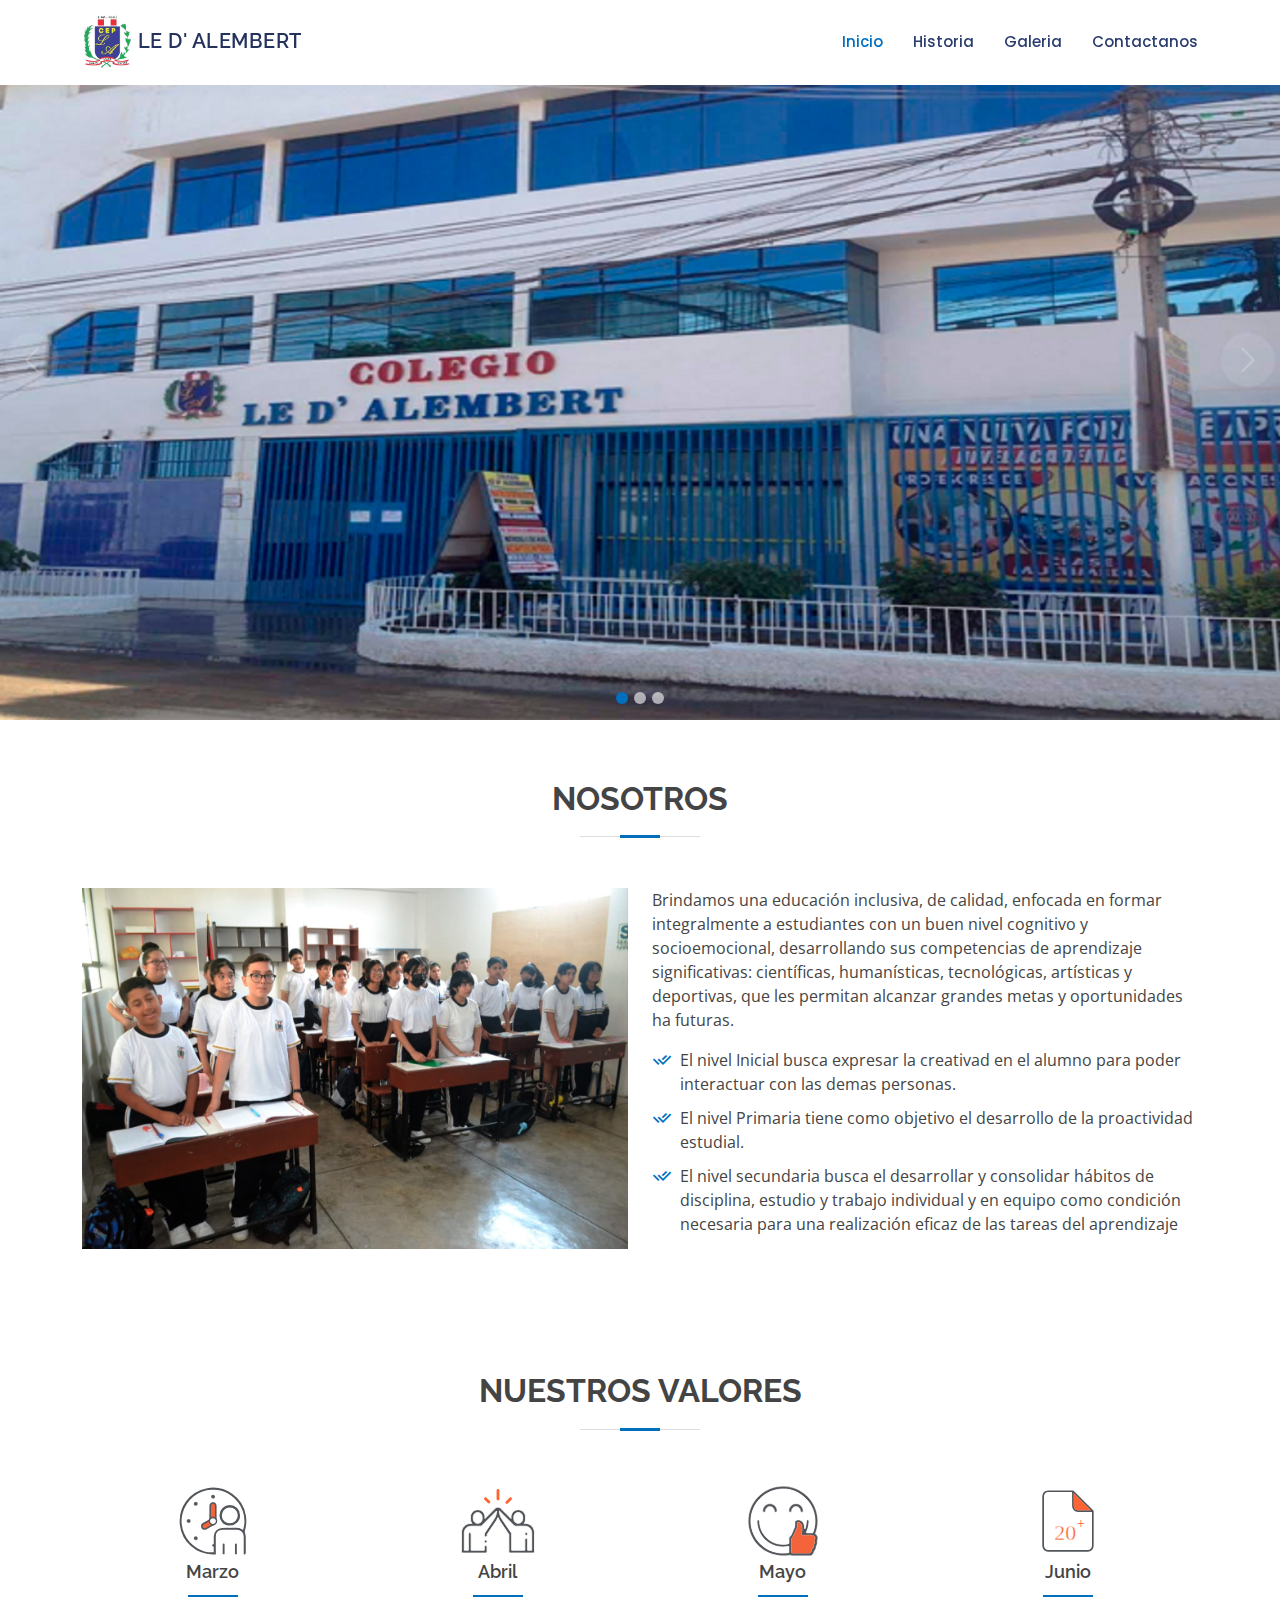
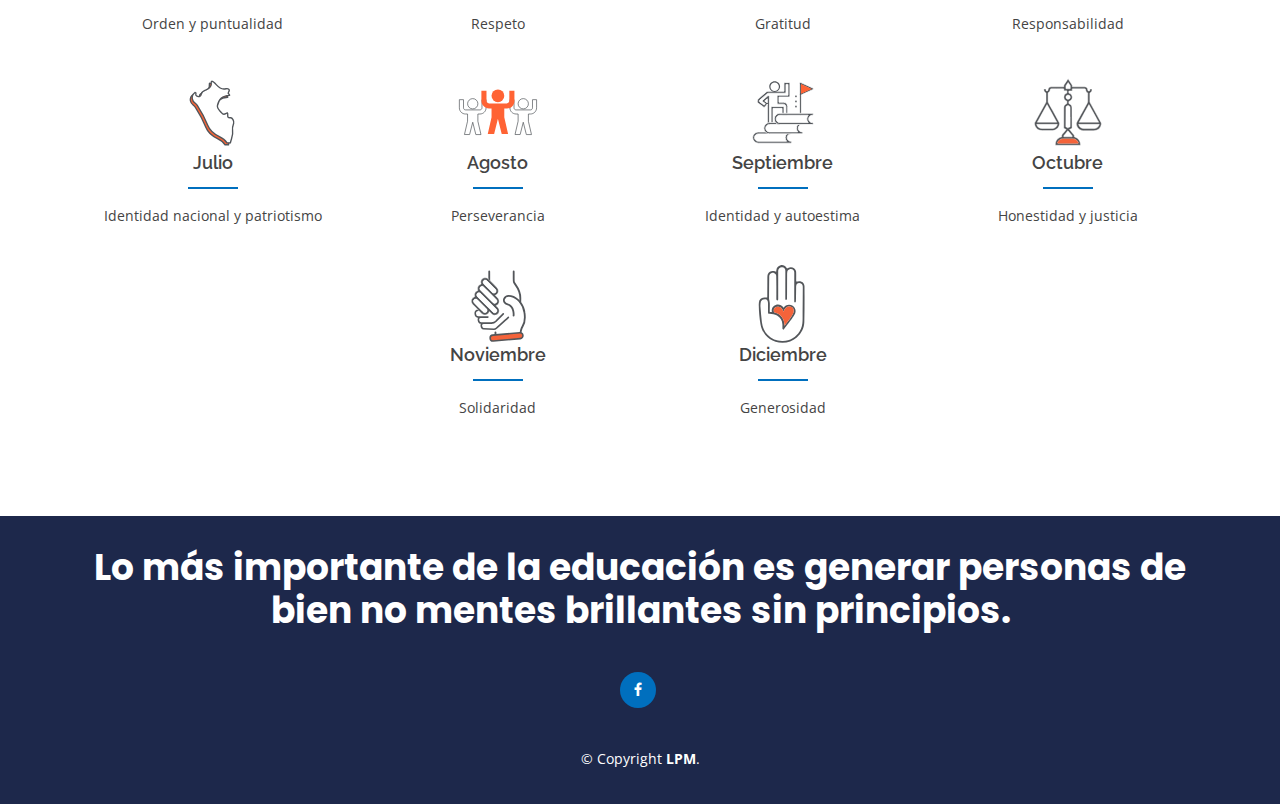
<file: index.html>
<!DOCTYPE html>
<html lang="en">

<head>
  <meta charset="utf-8">
  <meta content="width=device-width, initial-scale=1.0" name="viewport">

  <title>COLEGIO LE D' ALEMBERT</title>
  <meta content="" name="description">
  <meta content="" name="keywords">

  <!-- Favicons -->
  <link href="assets/img/favicon.png" rel="icon">
  <link href="assets/img/apple-touch-icon.png" rel="apple-touch-icon">

  <!-- Google Fonts -->
  <link href="https://fonts.googleapis.com/css?family=Open+Sans:300,300i,400,400i,600,600i,700,700i|Raleway:300,300i,400,400i,500,500i,600,600i,700,700i|Poppins:300,300i,400,400i,500,500i,600,600i,700,700i" rel="stylesheet">

  <!-- Vendor CSS Files -->
  <link href="assets/vendor/bootstrap/css/bootstrap.min.css" rel="stylesheet">
  <link href="assets/vendor/bootstrap-icons/bootstrap-icons.css" rel="stylesheet">
  <link href="assets/vendor/boxicons/css/boxicons.min.css" rel="stylesheet">
  <link href="assets/vendor/glightbox/css/glightbox.min.css" rel="stylesheet">
  <link href="assets/vendor/remixicon/remixicon.css" rel="stylesheet">
  <link href="assets/vendor/swiper/swiper-bundle.min.css" rel="stylesheet">

  <!-- Template Main CSS File -->
  <link href="assets/css/style.css" rel="stylesheet">

  <!-- =======================================================
  * Template Name: MeFamily
  * Updated: Sep 18 2023 with Bootstrap v5.3.2
  * Template URL: https://bootstrapmade.com/family-multipurpose-html-bootstrap-template-free/
  * Author: BootstrapMade.com
  * License: https://bootstrapmade.com/license/
  ======================================================== -->
</head>

<body>

  <!-- ======= Header ======= -->
  <header id="header" class="fixed-top">
    <div class="container d-flex align-items-center justify-content-between">
      <h1 class="logo">
        <img src="./assets/img/home/ICON.png" alt="" >
        <a href="index.html">LE D' ALEMBERT</a>
      </h1>
      <!-- Uncomment below if you prefer to use an image logo -->
      <!-- <a href="index.html" class="logo"><img src="assets/img/logo.png" alt="" class="img-fluid"></a>-->

      <nav id="navbar" class="navbar">
        <ul>
          <li><a class="active" href="index.html">Inicio</a></li>
          <li><a href="our-story.html">Historia</a></li>
          <li><a href="gallery.html">Galeria</a></li>
          <li><a href="contact.html">Contactanos</a></li>
        </ul>
        <i class="bi bi-list mobile-nav-toggle"></i>
      </nav><!-- .navbar -->

    </div>
  </header><!-- End Header -->

  <!-- ======= Hero Section ======= -->
  <section id="hero">
    <div id="heroCarousel" data-bs-interval="5000" class="carousel slide carousel-fade" data-bs-ride="carousel">

      <ol class="carousel-indicators" id="hero-carousel-indicators"></ol>

      <div class="carousel-inner" role="listbox">

        <div class="carousel-item active" style="background-image: url(./assets/img/home/home1.png)">
        </div>

        <div class="carousel-item" style="background-image: url(./assets/img/home/home2.jpeg)">
        </div>

        <div class="carousel-item" style="background-image: url(./assets/img/home/home3.jpg)">
        </div>

      </div>

      <a class="carousel-control-prev" href="#heroCarousel" role="button" data-bs-slide="prev">
        <span class="carousel-control-prev-icon bi bi-chevron-left" aria-hidden="true"></span>
      </a>

      <a class="carousel-control-next" href="#heroCarousel" role="button" data-bs-slide="next">
        <span class="carousel-control-next-icon bi bi-chevron-right" aria-hidden="true"></span>
      </a>

    </div>
  </section><!-- End Hero -->

  <main id="main">

    <!-- ======= My & Family Section ======= -->
    <section id="about" class="about">
      <div class="container">

        <div class="section-title">
          <h2>Nosotros</h2>
        </div>

        <div class="row content">
          <div class="col-lg-6">
            <img src="assets/img/home/home4.jpg" class="img-fluid" alt="">
          </div>
          <div class="col-lg-6 pt-4 pt-lg-0">
            <p>
              Brindamos una educación inclusiva, de calidad, enfocada en formar integralmente a estudiantes con un buen nivel cognitivo y socioemocional, desarrollando sus competencias de aprendizaje significativas: científicas, humanísticas, tecnológicas, artísticas y deportivas, que les permitan alcanzar grandes metas y oportunidades ha futuras.
            </p>
            <ul>
              <li><i class="ri-check-double-line"></i> El nivel Inicial busca expresar la creativad en el alumno para poder interactuar con las demas personas.</li>
              <li><i class="ri-check-double-line"></i> El nivel Primaria tiene como objetivo el desarrollo de la proactividad estudial.</li>
              <li><i class="ri-check-double-line"></i> El nivel secundaria busca el desarrollar y consolidar hábitos de disciplina, estudio y trabajo individual y en equipo como condición necesaria para una realización eficaz de las tareas del aprendizaje</li>
            </ul>
            <!--<a href="our-story.html" class="btn-learn-more">Learn More</a>-->
          </div>
        </div>

      </div>
    </section><!-- End My & Family Section -->

    <!-- ======= Features Section ======= -->
    <section id="features" class="features">
      <div class="section-title">
        <h2>Nuestros Valores</h2>
      </div>
      <div class="container">

        <div class="row">
          <div class="col-lg-3 col-md-6 icon-box">
            <img src="assets/img/home/icon/Orden y puntualidad.svg"width="80" height="80">
            <h4 class="title">Marzo</h4>
            <p class="description">Orden y puntualidad</p>
          </div>
          <div class="col-lg-3 col-md-6 icon-box">
            <img src="assets/img/home/icon/Respeto.svg"width="80" height="80">
            <h4 class="title">Abril</h4>
            <p class="description">Respeto</p>
          </div>
          <div class="col-lg-3 col-md-6 icon-box">
            <img src="assets/img/home/icon/Gratitud.svg"width="80" height="80">
            <h4 class="title">Mayo</h4>
            <p class="description">Gratitud</p>
          </div>
          <div class="col-lg-3 col-md-6 icon-box">
            <img src="assets/img/home/icon/Responsabilidad.svg"width="80" height="80">
            <h4 class="title">Junio</h4>
            <p class="description">Responsabilidad</p>
          </div>
          <div class="col-lg-3 col-md-6 icon-box">
            <img src="assets/img/home/icon/Identidad nacional y patriotismo.svg"width="80" height="80">
            <h4 class="title">Julio</h4>
            <p class="description">Identidad nacional y patriotismo</p>
          </div>
          <div class="col-lg-3 col-md-6 icon-box">
            <img src="assets/img/home/icon/Perseverancia.svg"width="80" height="80">
            <h4 class="title">Agosto</h4>
            <p class="description">Perseverancia</p>
          </div>
          <div class="col-lg-3 col-md-6 icon-box">
            <img src="assets/img/home/icon/Identidad y autoestima.svg"width="80" height="80">
            <h4 class="title">Septiembre</h4>
            <p class="description">Identidad y autoestima</p>
          </div>
          <div class="col-lg-3 col-md-6 icon-box">
            <img src="assets/img/home/icon/Honestidad y justicia.svg"width="80" height="80">
            <h4 class="title">Octubre</h4>
            <p class="description">Honestidad y justicia</p>
          </div>
          <div class="col-lg-3 col-md-6 icon-box">
          </div>
          <div class="col-lg-3 col-md-6 icon-box">
            <img src="assets/img/home/icon/Solidaridad.svg"width="80" height="80">
            <h4 class="title">Noviembre</h4>
            <p class="description">Solidaridad</p>
          </div>
          <div class="col-lg-3 col-md-6 icon-box">
            <img src="assets/img/home/icon/Generosidad.svg"width="80" height="80">
            <h4 class="title">Diciembre</h4>
            <p class="description">Generosidad</p>
          </div>
          <div class="col-lg-3 col-md-6 icon-box">
          </div>
        </div>

      </div>
    </section><!-- End Features Section -->



  </main><!-- End #main -->

  <!-- ======= Footer ======= -->
  <footer id="footer">
    <div class="container">
      <h3>Lo más importante de la educación es generar personas de bien no mentes brillantes sin principios.</h3>
      <p></p>
      <div class="social-links">
        <a href="#" class="facebook"><i class="bx bxl-facebook"></i></a>
      </div>
      <div class="copyright">
        &copy; Copyright <strong><span>LPM</span></strong>.
      </div>
    </div>
  </footer><!-- End Footer -->

  <a href="#" class="back-to-top d-flex align-items-center justify-content-center"><i class="bi bi-arrow-up-short"></i></a>

  <!-- Vendor JS Files -->
  <script src="assets/vendor/bootstrap/js/bootstrap.bundle.min.js"></script>
  <script src="assets/vendor/glightbox/js/glightbox.min.js"></script>
  <script src="assets/vendor/isotope-layout/isotope.pkgd.min.js"></script>
  <script src="assets/vendor/swiper/swiper-bundle.min.js"></script>
  <script src="assets/vendor/php-email-form/validate.js"></script>

  <!-- Template Main JS File -->
  <script src="assets/js/main.js"></script>

</body>

</html>
</file>
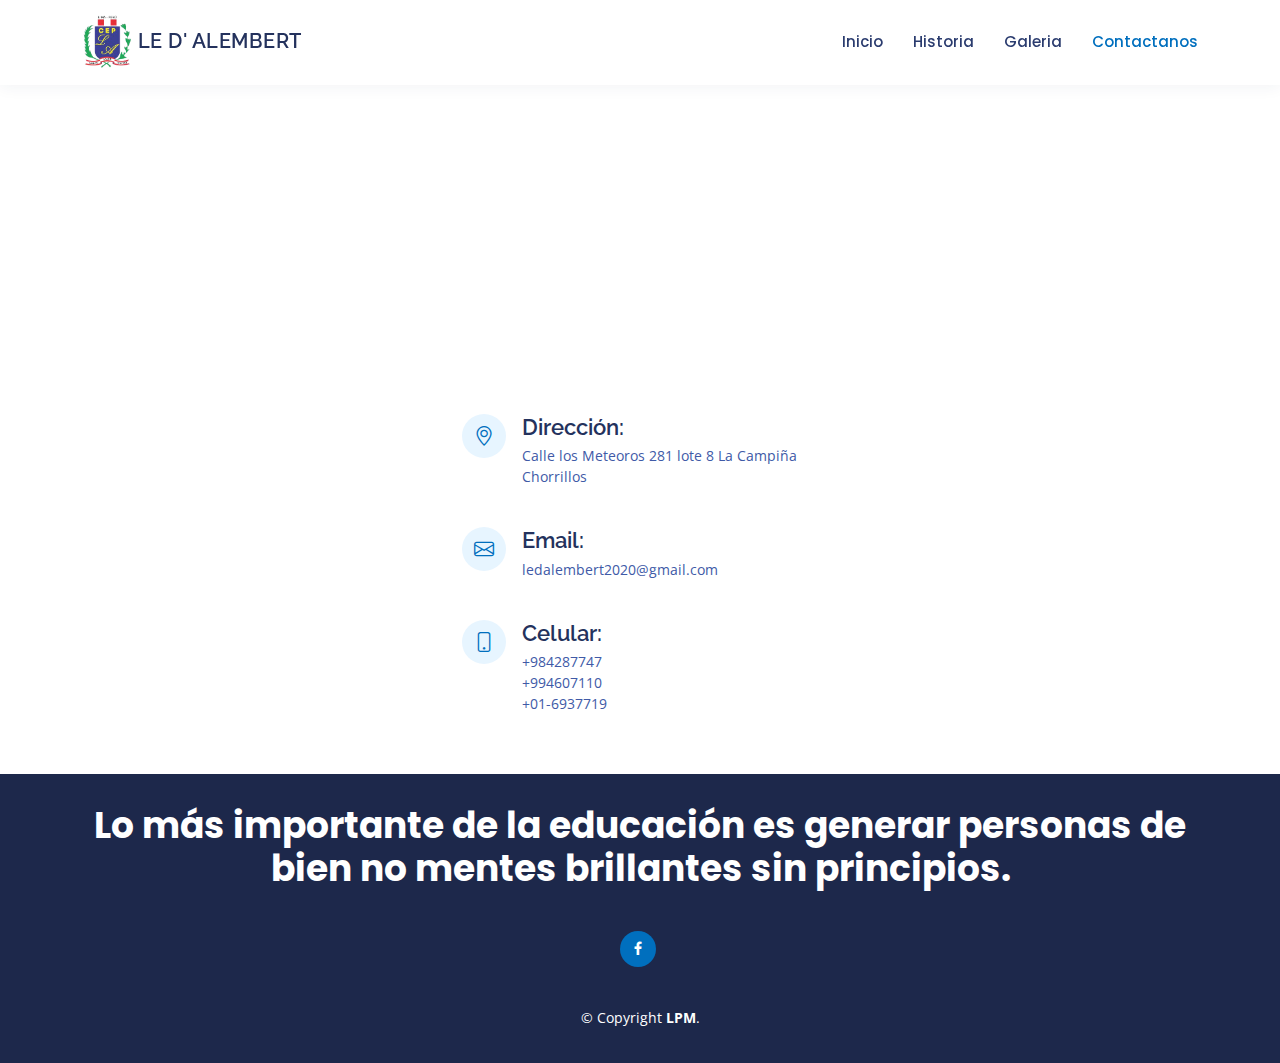
<file: contact.html>
<!DOCTYPE html>
<html lang="en">

<head>
  <meta charset="utf-8">
  <meta content="width=device-width, initial-scale=1.0" name="viewport">

  <title>COLEGIO LE D' ALEMBERT</title>
  <meta content="" name="description">
  <meta content="" name="keywords">

  <!-- Favicons -->
  <link href="assets/img/favicon.png" rel="icon">
  <link href="assets/img/apple-touch-icon.png" rel="apple-touch-icon">

  <!-- Google Fonts -->
  <link href="https://fonts.googleapis.com/css?family=Open+Sans:300,300i,400,400i,600,600i,700,700i|Raleway:300,300i,400,400i,500,500i,600,600i,700,700i|Poppins:300,300i,400,400i,500,500i,600,600i,700,700i" rel="stylesheet">

  <!-- Vendor CSS Files -->
  <link href="assets/vendor/bootstrap/css/bootstrap.min.css" rel="stylesheet">
  <link href="assets/vendor/bootstrap-icons/bootstrap-icons.css" rel="stylesheet">
  <link href="assets/vendor/boxicons/css/boxicons.min.css" rel="stylesheet">
  <link href="assets/vendor/glightbox/css/glightbox.min.css" rel="stylesheet">
  <link href="assets/vendor/remixicon/remixicon.css" rel="stylesheet">
  <link href="assets/vendor/swiper/swiper-bundle.min.css" rel="stylesheet">

  <!-- Template Main CSS File -->
  <link href="assets/css/style.css" rel="stylesheet">

  <!-- =======================================================
  * Template Name: MeFamily
  * Updated: Sep 18 2023 with Bootstrap v5.3.2
  * Template URL: https://bootstrapmade.com/family-multipurpose-html-bootstrap-template-free/
  * Author: BootstrapMade.com
  * License: https://bootstrapmade.com/license/
  ======================================================== -->
</head>

<body>

  <!-- ======= Header ======= -->
  <header id="header" class="fixed-top">
    <div class="container d-flex align-items-center justify-content-between">
      <h1 class="logo">
        <img src="./assets/img/home/ICON.png" alt="" >
        <a href="index.html">LE D' ALEMBERT</a>
      </h1>
      <!-- Uncomment below if you prefer to use an image logo -->
      <!-- <a href="index.html" class="logo"><img src="assets/img/logo.png" alt="" class="img-fluid"></a>-->

      <nav id="navbar" class="navbar">
        <ul>
          <li><a href="index.html">Inicio</a></li>
          <li><a href="our-story.html">Historia</a></li>
          <li><a href="gallery.html">Galeria</a></li>
          <li><a class="active" href="contact.html">Contactanos</a></li>
        </ul>
        <i class="bi bi-list mobile-nav-toggle"></i>
      </nav><!-- .navbar -->

    </div>
  </header><!-- End Header -->

  <main id="main" style="padding-top: 30px;">
    <!-- ======= Contact Us Section ======= -->
    <section id="contact-us" class="contact-us">
      <div class="container">

        <div>
          <!--<iframe style="border:0; width: 100%; height: 270px;" src="https://www.google.com/maps/embed?pb=!1m14!1m8!1m3!1d12097.433213460943!2d-74.0062269!3d40.7101282!3m2!1i1024!2i768!4f13.1!3m3!1m2!1s0x0%3A0xb89d1fe6bc499443!2sDowntown+Conference+Center!5e0!3m2!1smk!2sbg!4v1539943755621" frameborder="0" allowfullscreen></iframe>-->
          
          <iframe style="border:0; width: 100%; height: 270px;" src="https://maps.google.com/maps?width=600&amp;height=400&amp;hl=en&amp;q=Le D' Alembert&amp;t=&amp;z=14&amp;ie=UTF8&amp;iwloc=B&amp;output=embed" frameborder="0" allowfullscreen></iframe>
          <!-- 
            https://maps.google.com/maps?q=-12.181413987500852,-76.99610818465617&hl=es&z=14&amp;output=embed
          -->
        </div>

        <div class="row" style="margin-top:3rem!important">
          <div class="col-lg-4"></div>
          <div class="col-lg-4">
            <div class="info">
              <div class="address">
                <i class="bi bi-geo-alt"></i>
                <h4>Dirección:</h4>
                <p>Calle los Meteoros 281 lote 8 La Campiña Chorrillos</p>
              </div>

              <div class="email">
                <i class="bi bi-envelope"></i>
                <h4>Email:</h4>
                <p>ledalembert2020@gmail.com</p>
              </div>

              <div class="phone">
                <i class="bi bi-phone"></i>
                <h4>Celular:</h4>
                <p>+984287747</p>
                <p>+994607110</p>
                <p>+01-6937719</p>
              </div>

            </div>

          </div>
          <div class="col-lg-4"></div>
        </div>

      </div>
    </section><!-- End Contact Us Section -->

  </main><!-- End #main -->

  <!-- ======= Footer ======= -->
  <footer id="footer">
    <div class="container">
      <h3>Lo más importante de la educación es generar personas de bien no mentes brillantes sin principios.</h3>
      <p></p>
      <div class="social-links">
        <a href="#" class="facebook"><i class="bx bxl-facebook"></i></a>
      </div>
      <div class="copyright">
        &copy; Copyright <strong><span>LPM</span></strong>.
      </div>
    </div>
  </footer><!-- End Footer -->

  <a href="#" class="back-to-top d-flex align-items-center justify-content-center"><i class="bi bi-arrow-up-short"></i></a>

  <!-- Vendor JS Files -->
  <script src="assets/vendor/bootstrap/js/bootstrap.bundle.min.js"></script>
  <script src="assets/vendor/glightbox/js/glightbox.min.js"></script>
  <script src="assets/vendor/isotope-layout/isotope.pkgd.min.js"></script>
  <script src="assets/vendor/swiper/swiper-bundle.min.js"></script>
  <script src="assets/vendor/php-email-form/validate.js"></script>

  <!-- Template Main JS File -->
  <script src="assets/js/main.js"></script>

</body>

</html>
</file>
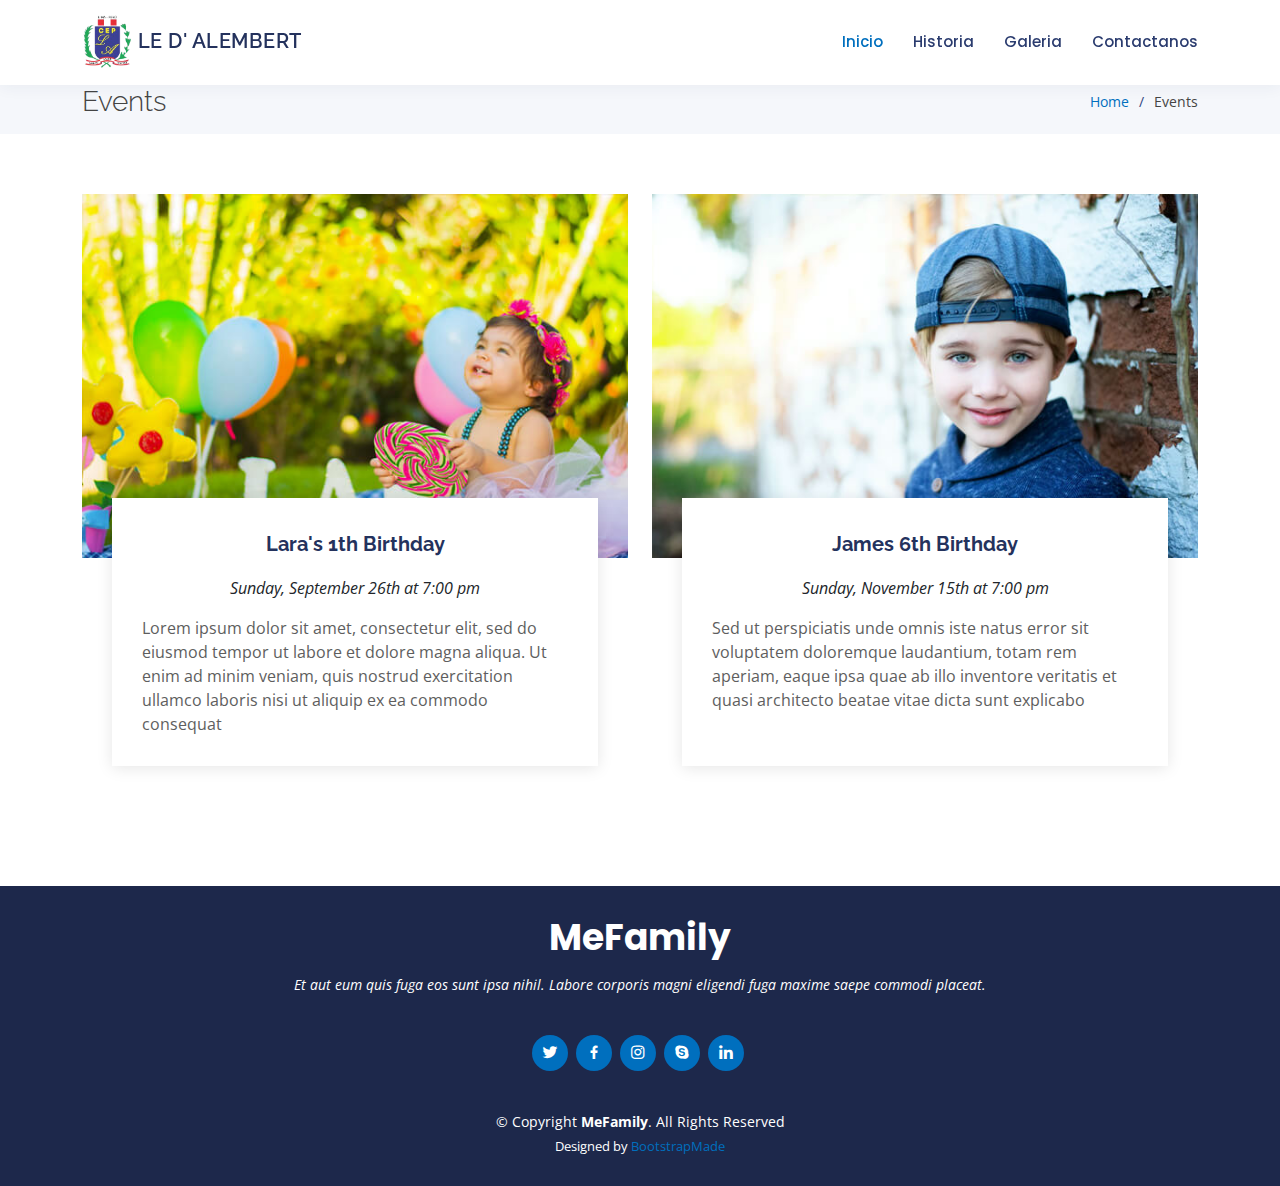
<file: events.html>
<!DOCTYPE html>
<html lang="en">

<head>
  <meta charset="utf-8">
  <meta content="width=device-width, initial-scale=1.0" name="viewport">

  <title>Events - MeFamily Bootstrap Template</title>
  <meta content="" name="description">
  <meta content="" name="keywords">

  <!-- Favicons -->
  <link href="assets/img/favicon.png" rel="icon">
  <link href="assets/img/apple-touch-icon.png" rel="apple-touch-icon">

  <!-- Google Fonts -->
  <link href="https://fonts.googleapis.com/css?family=Open+Sans:300,300i,400,400i,600,600i,700,700i|Raleway:300,300i,400,400i,500,500i,600,600i,700,700i|Poppins:300,300i,400,400i,500,500i,600,600i,700,700i" rel="stylesheet">

  <!-- Vendor CSS Files -->
  <link href="assets/vendor/bootstrap/css/bootstrap.min.css" rel="stylesheet">
  <link href="assets/vendor/bootstrap-icons/bootstrap-icons.css" rel="stylesheet">
  <link href="assets/vendor/boxicons/css/boxicons.min.css" rel="stylesheet">
  <link href="assets/vendor/glightbox/css/glightbox.min.css" rel="stylesheet">
  <link href="assets/vendor/remixicon/remixicon.css" rel="stylesheet">
  <link href="assets/vendor/swiper/swiper-bundle.min.css" rel="stylesheet">

  <!-- Template Main CSS File -->
  <link href="assets/css/style.css" rel="stylesheet">

  <!-- =======================================================
  * Template Name: MeFamily
  * Updated: Sep 18 2023 with Bootstrap v5.3.2
  * Template URL: https://bootstrapmade.com/family-multipurpose-html-bootstrap-template-free/
  * Author: BootstrapMade.com
  * License: https://bootstrapmade.com/license/
  ======================================================== -->
</head>

<body>

  <!-- ======= Header ======= -->
  <header id="header" class="fixed-top">
    <div class="container d-flex align-items-center justify-content-between">
      <h1 class="logo">
        <img src="./assets/img/home/ICON.png" alt="" >
        <a href="index.html">LE D' ALEMBERT</a>
      </h1>
      <!-- Uncomment below if you prefer to use an image logo -->
      <!-- <a href="index.html" class="logo"><img src="assets/img/logo.png" alt="" class="img-fluid"></a>-->

      <nav id="navbar" class="navbar">
        <ul>
          <li><a class="active" href="index.html">Inicio</a></li>
          <li><a href="our-story.html">Historia</a></li>
          <li><a href="gallery.html">Galeria</a></li>
          <li><a href="contact.html">Contactanos</a></li>
        </ul>
        <i class="bi bi-list mobile-nav-toggle"></i>
      </nav><!-- .navbar -->

    </div>
  </header><!-- End Header -->

  <main id="main">

    <!-- ======= Breadcrumbs ======= -->
    <section id="breadcrumbs" class="breadcrumbs">
      <div class="container">

        <div class="d-flex justify-content-between align-items-center">
          <h2>Events</h2>
          <ol>
            <li><a href="index.html">Home</a></li>
            <li>Events</li>
          </ol>
        </div>

      </div>
    </section><!-- End Breadcrumbs -->

    <!-- ======= Event List Section ======= -->
    <section id="event-list" class="event-list">
      <div class="container">

        <div class="row">
          <div class="col-md-6 d-flex align-items-stretch">
            <div class="card">
              <div class="card-img">
                <img src="assets/img/events-1.jpg" alt="...">
              </div>
              <div class="card-body">
                <h5 class="card-title">Lara's 1th Birthday</h5>
                <p class="fst-italic text-center">Sunday, September 26th at 7:00 pm</p>
                <p class="card-text">Lorem ipsum dolor sit amet, consectetur elit, sed do eiusmod tempor ut labore et dolore magna aliqua. Ut enim ad minim veniam, quis nostrud exercitation ullamco laboris nisi ut aliquip ex ea commodo consequat</p>
              </div>
            </div>
          </div>
          <div class="col-md-6 d-flex align-items-stretch">
            <div class="card">
              <div class="card-img">
                <img src="assets/img/events-2.jpg" alt="...">
              </div>
              <div class="card-body">
                <h5 class="card-title">James 6th Birthday</h5>
                <p class="fst-italic text-center">Sunday, November 15th at 7:00 pm</p>
                <p class="card-text">Sed ut perspiciatis unde omnis iste natus error sit voluptatem doloremque laudantium, totam rem aperiam, eaque ipsa quae ab illo inventore veritatis et quasi architecto beatae vitae dicta sunt explicabo</p>
              </div>
            </div>

          </div>
        </div>

      </div>
    </section><!-- End Event List Section -->

  </main><!-- End #main -->

  <!-- ======= Footer ======= -->
  <footer id="footer">
    <div class="container">
      <h3>MeFamily</h3>
      <p>Et aut eum quis fuga eos sunt ipsa nihil. Labore corporis magni eligendi fuga maxime saepe commodi placeat.</p>
      <div class="social-links">
        <a href="#" class="twitter"><i class="bx bxl-twitter"></i></a>
        <a href="#" class="facebook"><i class="bx bxl-facebook"></i></a>
        <a href="#" class="instagram"><i class="bx bxl-instagram"></i></a>
        <a href="#" class="google-plus"><i class="bx bxl-skype"></i></a>
        <a href="#" class="linkedin"><i class="bx bxl-linkedin"></i></a>
      </div>
      <div class="copyright">
        &copy; Copyright <strong><span>MeFamily</span></strong>. All Rights Reserved
      </div>
      <div class="credits">
        <!-- All the links in the footer should remain intact. -->
        <!-- You can delete the links only if you purchased the pro version. -->
        <!-- Licensing information: https://bootstrapmade.com/license/ -->
        <!-- Purchase the pro version with working PHP/AJAX contact form: https://bootstrapmade.com/family-multipurpose-html-bootstrap-template-free/ -->
        Designed by <a href="https://bootstrapmade.com/">BootstrapMade</a>
      </div>
    </div>
  </footer><!-- End Footer -->

  <a href="#" class="back-to-top d-flex align-items-center justify-content-center"><i class="bi bi-arrow-up-short"></i></a>

  <!-- Vendor JS Files -->
  <script src="assets/vendor/bootstrap/js/bootstrap.bundle.min.js"></script>
  <script src="assets/vendor/glightbox/js/glightbox.min.js"></script>
  <script src="assets/vendor/isotope-layout/isotope.pkgd.min.js"></script>
  <script src="assets/vendor/swiper/swiper-bundle.min.js"></script>
  <script src="assets/vendor/php-email-form/validate.js"></script>

  <!-- Template Main JS File -->
  <script src="assets/js/main.js"></script>

</body>

</html>
</file>
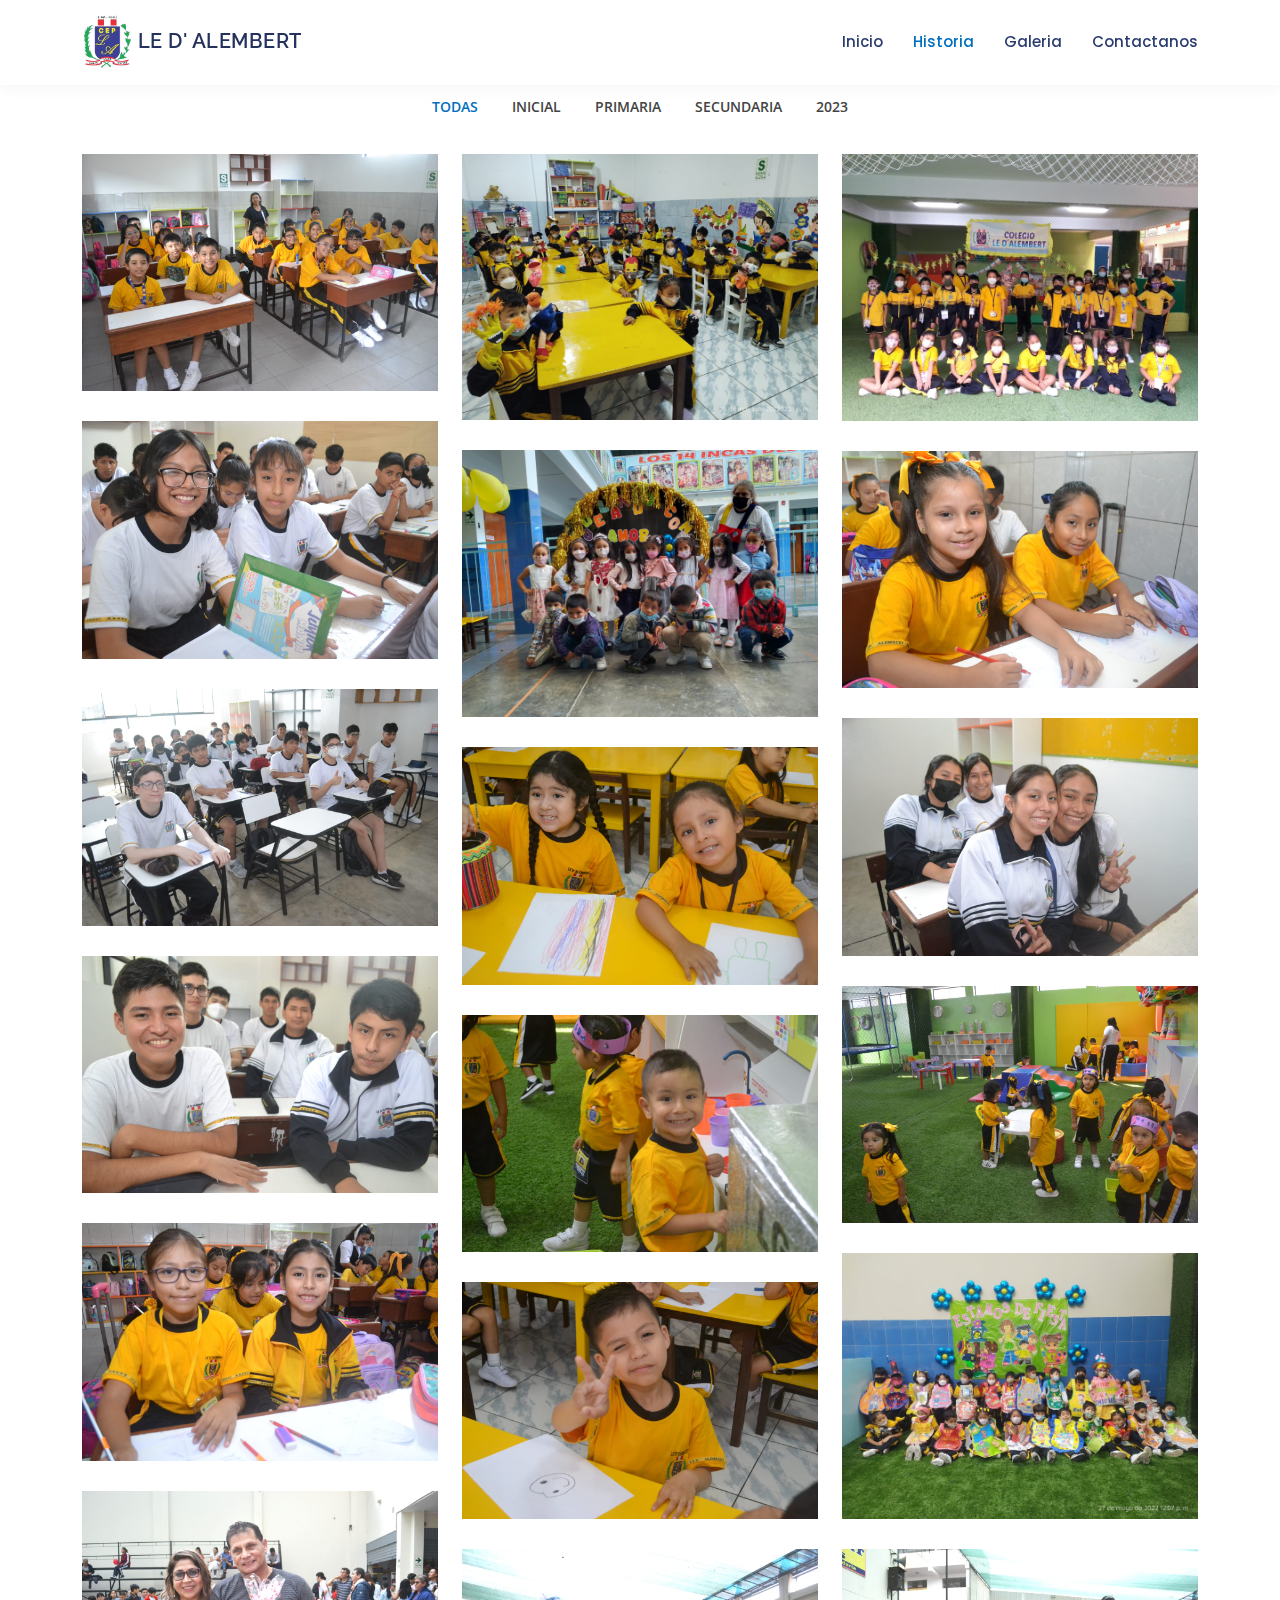
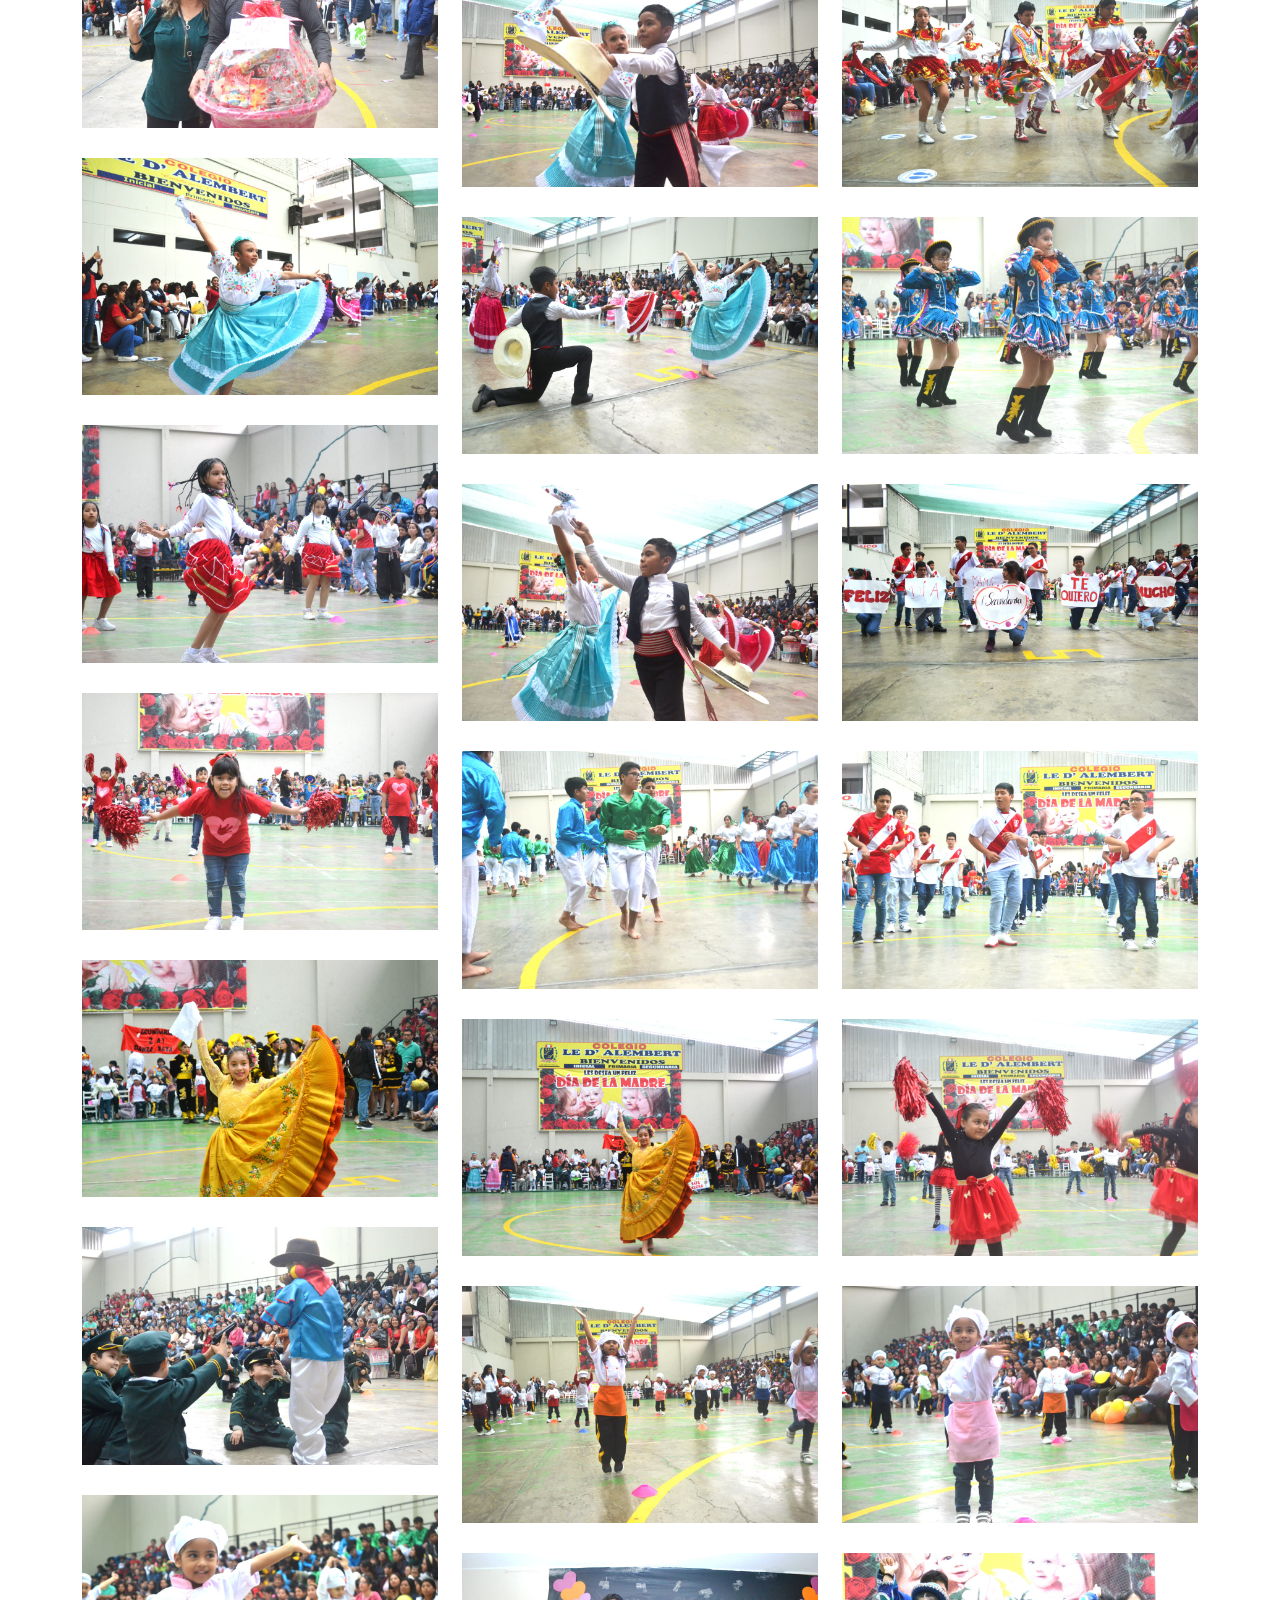
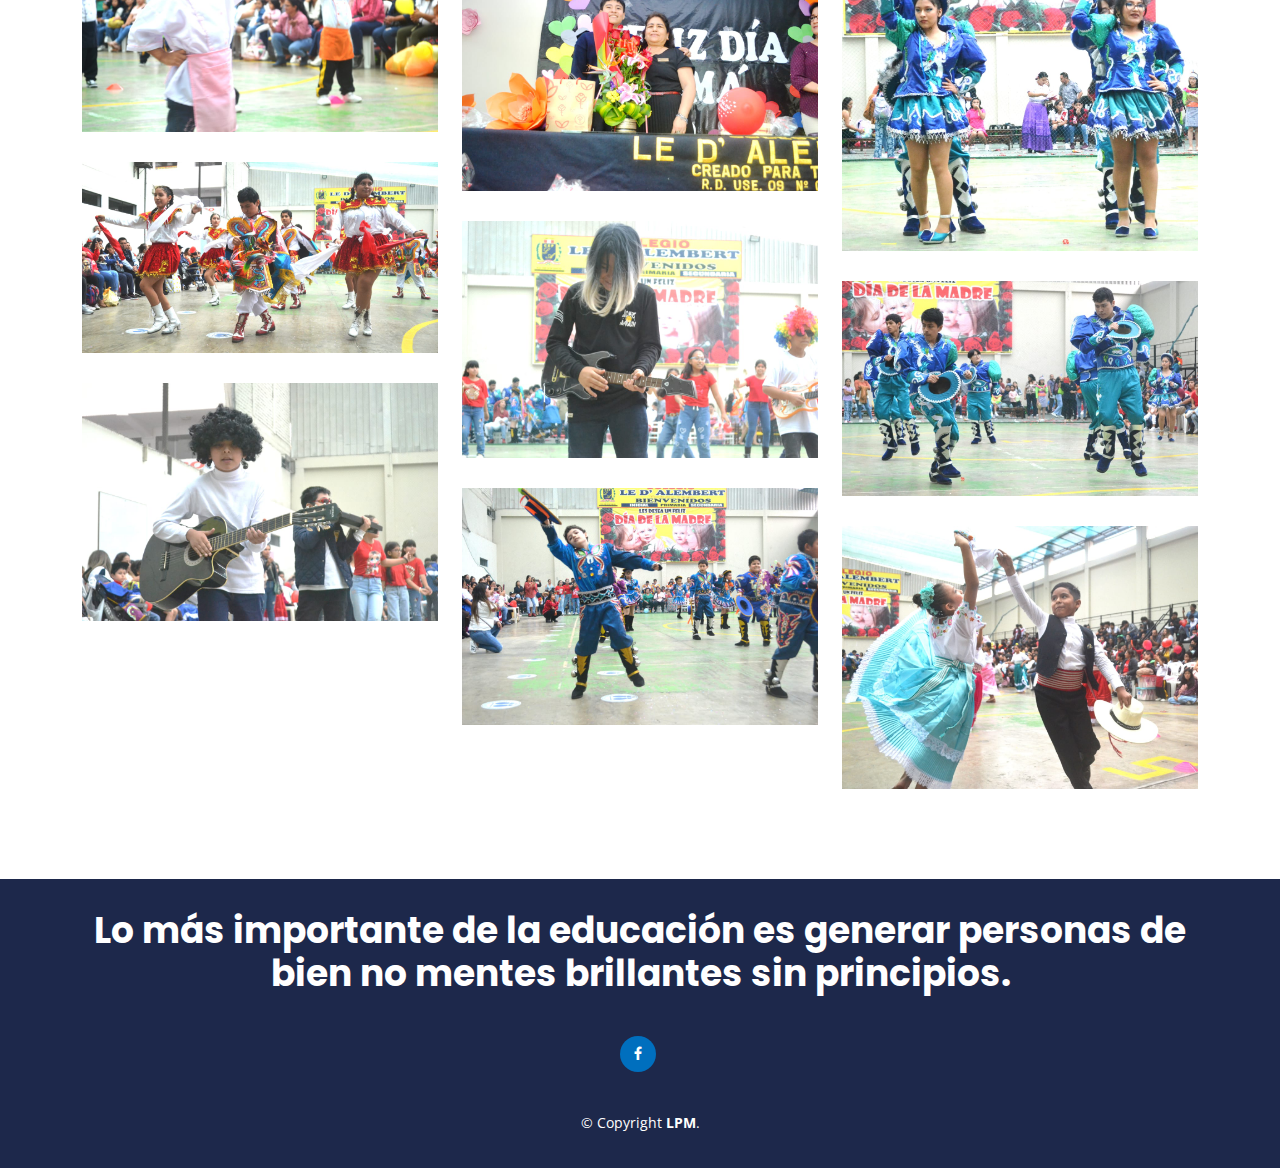
<file: gallery.html>
<!DOCTYPE html>
<html lang="en">

<head>
  <meta charset="utf-8">
  <meta content="width=device-width, initial-scale=1.0" name="viewport">

  <title>COLEGIO LE D' ALEMBERT</title>
  <meta content="" name="description">
  <meta content="" name="keywords">

  <!-- Favicons -->
  <link href="assets/img/favicon.png" rel="icon">
  <link href="assets/img/apple-touch-icon.png" rel="apple-touch-icon">

  <!-- Google Fonts -->
  <link href="https://fonts.googleapis.com/css?family=Open+Sans:300,300i,400,400i,600,600i,700,700i|Raleway:300,300i,400,400i,500,500i,600,600i,700,700i|Poppins:300,300i,400,400i,500,500i,600,600i,700,700i" rel="stylesheet">

  <!-- Vendor CSS Files -->
  <link href="assets/vendor/bootstrap/css/bootstrap.min.css" rel="stylesheet">
  <link href="assets/vendor/bootstrap-icons/bootstrap-icons.css" rel="stylesheet">
  <link href="assets/vendor/boxicons/css/boxicons.min.css" rel="stylesheet">
  <link href="assets/vendor/glightbox/css/glightbox.min.css" rel="stylesheet">
  <link href="assets/vendor/remixicon/remixicon.css" rel="stylesheet">
  <link href="assets/vendor/swiper/swiper-bundle.min.css" rel="stylesheet">

  <!-- Template Main CSS File -->
  <link href="assets/css/style.css" rel="stylesheet">

  <!-- =======================================================
  * Template Name: MeFamily
  * Updated: Sep 18 2023 with Bootstrap v5.3.2
  * Template URL: https://bootstrapmade.com/family-multipurpose-html-bootstrap-template-free/
  * Author: BootstrapMade.com
  * License: https://bootstrapmade.com/license/
  ======================================================== -->
</head>

<body>

  <!-- ======= Header ======= -->
  <header id="header" class="fixed-top">
    <div class="container d-flex align-items-center justify-content-between">
      <h1 class="logo">
        <img src="./assets/img/home/ICON.png" alt="" >
        <a href="index.html">LE D' ALEMBERT</a>
      </h1>
      <!-- Uncomment below if you prefer to use an image logo -->
      <!-- <a href="index.html" class="logo"><img src="assets/img/logo.png" alt="" class="img-fluid"></a>-->

      <nav id="navbar" class="navbar">
        <ul>
          <li><a href="index.html">Inicio</a></li>
          <li><a class="active" href="our-story.html">Historia</a></li>
          <li><a href="gallery.html">Galeria</a></li>
          <li><a href="contact.html">Contactanos</a></li>
        </ul>
        <i class="bi bi-list mobile-nav-toggle"></i>
      </nav><!-- .navbar -->

    </div>
  </header><!-- End Header -->

  <main id="main" style="padding-top: 30px;">
    <!-- ======= Gallery Section ======= -->
    <section id="gallery" class="gallery">
      <div class="container">

        <div class="row">
          <div class="col-lg-12 d-flex justify-content-center">
            <ul id="gallery-flters">
              <li data-filter="*" class="filter-active">Todas</li>
              <li data-filter=".filter-inicial">Inicial</li>
              <li data-filter=".filter-primaria">Primaria</li>
              <li data-filter=".filter-secundaria">Secundaria</li>
              <li data-filter=".filter-2023">2023</li>
            </ul>
          </div>
        </div>

        <div class="row gallery-container">

          <div class="col-lg-4 col-md-6 gallery-item filter-primaria">
            <div class="gallery-wrap">
              <img src="assets/img/gallery/COLEGIO/PRIMARIA1.jpeg" class="img-fluid" alt="">
              <div class="gallery-info">
                <h4>primaria 1</h4>
                <p>primaria</p>
                <div class="gallery-links">
                  <a href="assets/img/gallery/COLEGIO/PRIMARIA1.jpeg" class="glightbox" title="primaria 1"><i class="bx bx-plus"></i></a>
                </div>
              </div>
            </div>
          </div>

          <div class="col-lg-4 col-md-6 gallery-item filter-inicial">
            <div class="gallery-wrap">
              <img src="assets/img/gallery/COLEGIO/INICIAL1.jpg" class="img-fluid" alt="">
              <div class="gallery-info">
                <h4>inicial 1</h4>
                <p>inicial</p>
                <div class="gallery-links">
                  <a href="assets/img/gallery/COLEGIO/INICIAL1.jpg" class="glightbox" title="inicial 1"><i class="bx bx-plus"></i></a>
                </div>
              </div>
            </div>
          </div>

          <div class="col-lg-4 col-md-6 gallery-item filter-primaria">
            <div class="gallery-wrap">
              <img src="assets/img/gallery/COLEGIO/PRIMARIA2.jpg" class="img-fluid" alt="">
              <div class="gallery-info">
                <h4>primaria 2</h4>
                <p>primaria</p>
                <div class="gallery-links">
                  <a href="assets/img/gallery/COLEGIO/PRIMARIA2.jpg" class="glightbox" title="primaria 2"><i class="bx bx-plus"></i></a>
                </div>
              </div>
            </div>
          </div>

          <div class="col-lg-4 col-md-6 gallery-item filter-secundaria">
            <div class="gallery-wrap">
              <img src="assets/img/gallery/COLEGIO/SECUNDARIA1.jpeg" class="img-fluid" alt="">
              <div class="gallery-info">
                <h4>secundaria 1</h4>
                <p>secundaria</p>
                <div class="gallery-links">
                  <a href="assets/img/gallery/COLEGIO/SECUNDARIA1.jpeg" class="glightbox" title="secundaria 1"><i class="bx bx-plus"></i></a>
                </div>
              </div>
            </div>
          </div>

          <div class="col-lg-4 col-md-6 gallery-item filter-inicial">
            <div class="gallery-wrap">
              <img src="assets/img/gallery/COLEGIO/INICIAL2.jpg" class="img-fluid" alt="">
              <div class="gallery-info">
                <h4>inicial 2</h4>
                <p>inicial</p>
                <div class="gallery-links">
                  <a href="assets/img/gallery/COLEGIO/INICIAL2.jpg" class="glightbox" title="inicial 2"><i class="bx bx-plus"></i></a>
                </div>
              </div>
            </div>
          </div>

          <div class="col-lg-4 col-md-6 gallery-item filter-primaria">
            <div class="gallery-wrap">
              <img src="assets/img/gallery/COLEGIO/PRIMARIA3.jpeg" class="img-fluid" alt="">
              <div class="gallery-info">
                <h4>primaria 3</h4>
                <p>primaria</p>
                <div class="gallery-links">
                  <a href="assets/img/gallery/COLEGIO/PRIMARIA3.jpeg" class="glightbox" title="primaria 3"><i class="bx bx-plus"></i></a>
                </div>
              </div>
            </div>
          </div>

          <div class="col-lg-4 col-md-6 gallery-item filter-secundaria">
            <div class="gallery-wrap">
              <img src="assets/img/gallery/COLEGIO/SECUNDARIA2.jpeg" class="img-fluid" alt="">
              <div class="gallery-info">
                <h4>secundaria 2</h4>
                <p>secundaria</p>
                <div class="gallery-links">
                  <a href="assets/img/gallery/COLEGIO/SECUNDARIA2.jpeg" class="glightbox" title="secundaria 2"><i class="bx bx-plus"></i></a>
                </div>
              </div>
            </div>
          </div>

          <div class="col-lg-4 col-md-6 gallery-item filter-secundaria">
            <div class="gallery-wrap">
              <img src="assets/img/gallery/COLEGIO/SECUNDARIA3.jpeg" class="img-fluid" alt="">
              <div class="gallery-info">
                <h4>secundaria 3</h4>
                <p>secundaria</p>
                <div class="gallery-links">
                  <a href="assets/img/gallery/COLEGIO/SECUNDARIA3.jpeg" class="glightbox" title="secundaria 3"><i class="bx bx-plus"></i></a>
                </div>
              </div>
            </div>
          </div>

          <div class="col-lg-4 col-md-6 gallery-item filter-inicial">
            <div class="gallery-wrap">
              <img src="assets/img/gallery/COLEGIO/INICIAL3.jpeg" class="img-fluid" alt="">
              <div class="gallery-info">
                <h4>inicial 3</h4>
                <p>inicial</p>
                <div class="gallery-links">
                  <a href="assets/img/gallery/COLEGIO/INICIAL3.jpeg" class="glightbox" title="inicial 3"><i class="bx bx-plus"></i></a>
                </div>
              </div>
            </div>
          </div>
          
          <div class="col-lg-4 col-md-6 gallery-item filter-secundaria">
            <div class="gallery-wrap">
              <img src="assets/img/gallery/COLEGIO/SECUNDARIA4.jpeg" class="img-fluid" alt="">
              <div class="gallery-info">
                <h4>secundaria 4</h4>
                <p>secundaria</p>
                <div class="gallery-links">
                  <a href="assets/img/gallery/COLEGIO/SECUNDARIA4.jpeg" class="glightbox" title="secundaria 4"><i class="bx bx-plus"></i></a>
                </div>
              </div>
            </div>
          </div>

          <div class="col-lg-4 col-md-6 gallery-item filter-inicial">
            <div class="gallery-wrap">
              <img src="assets/img/gallery/COLEGIO/INICIAL4.jpeg" class="img-fluid" alt="">
              <div class="gallery-info">
                <h4>inicial 4</h4>
                <p>inicial</p>
                <div class="gallery-links">
                  <a href="assets/img/gallery/COLEGIO/INICIAL4.jpeg" class="glightbox" title="inicial 4"><i class="bx bx-plus"></i></a>
                </div>
              </div>
            </div>
          </div>

          <div class="col-lg-4 col-md-6 gallery-item filter-inicial">
            <div class="gallery-wrap">
              <img src="assets/img/gallery/COLEGIO/INICIAL5.jpeg" class="img-fluid" alt="">
              <div class="gallery-info">
                <h4>inicial 5</h4>
                <p>inicial</p>
                <div class="gallery-links">
                  <a href="assets/img/gallery/COLEGIO/INICIAL5.jpeg" class="glightbox" title="inicial 5"><i class="bx bx-plus"></i></a>
                </div>
              </div>
            </div>
          </div>

          <div class="col-lg-4 col-md-6 gallery-item filter-primaria">
            <div class="gallery-wrap">
              <img src="assets/img/gallery/COLEGIO/PRIMARIA4.jpeg" class="img-fluid" alt="">
              <div class="gallery-info">
                <h4>primaria 4</h4>
                <p>primaria</p>
                <div class="gallery-links">
                  <a href="assets/img/gallery/COLEGIO/PRIMARIA4.jpeg" class="glightbox" title="primaria 4"><i class="bx bx-plus"></i></a>
                </div>
              </div>
            </div>
          </div>

          <div class="col-lg-4 col-md-6 gallery-item filter-inicial">
            <div class="gallery-wrap">
              <img src="assets/img/gallery/COLEGIO/INICIAL6.jpg" class="img-fluid" alt="">
              <div class="gallery-info">
                <h4>inicial 6</h4>
                <p>inicial</p>
                <div class="gallery-links">
                  <a href="assets/img/gallery/COLEGIO/INICIAL6.jpg" class="glightbox" title="inicial 6"><i class="bx bx-plus"></i></a>
                </div>
              </div>
            </div>
          </div>

          <div class="col-lg-4 col-md-6 gallery-item filter-inicial">
            <div class="gallery-wrap">
              <img src="assets/img/gallery/COLEGIO/INICIAL7.jpeg" class="img-fluid" alt="">
              <div class="gallery-info">
                <h4>inicial 7</h4>
                <p>inicial</p>
                <div class="gallery-links">
                  <a href="assets/img/gallery/COLEGIO/INICIAL7.jpeg" class="glightbox" title="inicial 7"><i class="bx bx-plus"></i></a>
                </div>
              </div>
            </div>
          </div>

          <div class="col-lg-4 col-md-6 gallery-item filter-2023">
            <div class="gallery-wrap">
              <img src="assets/img/gallery/COLEGIO/2023/2023-1.jpeg" class="img-fluid" alt="">
              <div class="gallery-info">
                <h4>2023 - 1</h4>
                <p>2023</p>
                <div class="gallery-links">
                  <a href="assets/img/gallery/COLEGIO/2023/2023-1.jpeg" class="glightbox" title="2023 - 1"><i class="bx bx-plus"></i></a>
                </div>
              </div>
            </div>
          </div>


          <div class="col-lg-4 col-md-6 gallery-item filter-2023">
            <div class="gallery-wrap">
              <img src="assets/img/gallery/COLEGIO/2023/2023-2.jpeg" class="img-fluid" alt="">
              <div class="gallery-info">
                <h4>2023 - 2</h4>
                <p>2023</p>
                <div class="gallery-links">
                  <a href="assets/img/gallery/COLEGIO/2023/2023-2.jpeg" class="glightbox" title="2023 - 2"><i class="bx bx-plus"></i></a>
                </div>
              </div>
            </div>
          </div>


		<div class="col-lg-4 col-md-6 gallery-item filter-2023">
            <div class="gallery-wrap">
              <img src="assets/img/gallery/COLEGIO/2023/2023-3.jpeg" class="img-fluid" alt="">
              <div class="gallery-info">
                <h4>2023 - 3</h4>
                <p>2023</p>
                <div class="gallery-links">
                  <a href="assets/img/gallery/COLEGIO/2023/2023-3.jpeg" class="glightbox" title="2023 - 3"><i class="bx bx-plus"></i></a>
                </div>
              </div>
            </div>
          </div>


		<div class="col-lg-4 col-md-6 gallery-item filter-2023">
            <div class="gallery-wrap">
              <img src="assets/img/gallery/COLEGIO/2023/2023-4.jpeg" class="img-fluid" alt="">
              <div class="gallery-info">
                <h4>2023 - 4</h4>
                <p>2023</p>
                <div class="gallery-links">
                  <a href="assets/img/gallery/COLEGIO/2023/2023-4.jpeg" class="glightbox" title="2023 - 4"><i class="bx bx-plus"></i></a>
                </div>
              </div>
            </div>
          </div>
		  


		<div class="col-lg-4 col-md-6 gallery-item filter-2023">
            <div class="gallery-wrap">
              <img src="assets/img/gallery/COLEGIO/2023/2023-5.jpeg" class="img-fluid" alt="">
              <div class="gallery-info">
                <h4>2023 - 5</h4>
                <p>2023</p>
                <div class="gallery-links">
                  <a href="assets/img/gallery/COLEGIO/2023/2023-5.jpeg" class="glightbox" title="2023 - 5"><i class="bx bx-plus"></i></a>
                </div>
              </div>
            </div>
          </div>
		  


		<div class="col-lg-4 col-md-6 gallery-item filter-2023">
            <div class="gallery-wrap">
              <img src="assets/img/gallery/COLEGIO/2023/2023-6.jpeg" class="img-fluid" alt="">
              <div class="gallery-info">
                <h4>2023 - 6</h4>
                <p>2023</p>
                <div class="gallery-links">
                  <a href="assets/img/gallery/COLEGIO/2023/2023-6.jpeg" class="glightbox" title="2023 - 6"><i class="bx bx-plus"></i></a>
                </div>
              </div>
            </div>
          </div>
		  


		<div class="col-lg-4 col-md-6 gallery-item filter-2023">
            <div class="gallery-wrap">
              <img src="assets/img/gallery/COLEGIO/2023/2023-7.jpeg" class="img-fluid" alt="">
              <div class="gallery-info">
                <h4>2023 - 7</h4>
                <p>2023</p>
                <div class="gallery-links">
                  <a href="assets/img/gallery/COLEGIO/2023/2023-7.jpeg" class="glightbox" title="2023 - 7"><i class="bx bx-plus"></i></a>
                </div>
              </div>
            </div>
          </div>
		  


		<div class="col-lg-4 col-md-6 gallery-item filter-2023">
            <div class="gallery-wrap">
              <img src="assets/img/gallery/COLEGIO/2023/2023-8.jpeg" class="img-fluid" alt="">
              <div class="gallery-info">
                <h4>2023 - 8</h4>
                <p>2023</p>
                <div class="gallery-links">
                  <a href="assets/img/gallery/COLEGIO/2023/2023-8.jpeg" class="glightbox" title="2023 - 8"><i class="bx bx-plus"></i></a>
                </div>
              </div>
            </div>
          </div>


		<div class="col-lg-4 col-md-6 gallery-item filter-2023">
            <div class="gallery-wrap">
              <img src="assets/img/gallery/COLEGIO/2023/2023-9.jpeg" class="img-fluid" alt="">
              <div class="gallery-info">
                <h4>2023 - 9</h4>
                <p>2023</p>
                <div class="gallery-links">
                  <a href="assets/img/gallery/COLEGIO/2023/2023-9.jpeg" class="glightbox" title="2023 - 9"><i class="bx bx-plus"></i></a>
                </div>
              </div>
            </div>
          </div>


		<div class="col-lg-4 col-md-6 gallery-item filter-2023">
            <div class="gallery-wrap">
              <img src="assets/img/gallery/COLEGIO/2023/2023-10.jpeg" class="img-fluid" alt="">
              <div class="gallery-info">
                <h4>2023 - 10</h4>
                <p>2023</p>
                <div class="gallery-links">
                  <a href="assets/img/gallery/COLEGIO/2023/2023-10.jpeg" class="glightbox" title="2023 - 10"><i class="bx bx-plus"></i></a>
                </div>
              </div>
            </div>
          </div>
		  


		<div class="col-lg-4 col-md-6 gallery-item filter-2023">
            <div class="gallery-wrap">
              <img src="assets/img/gallery/COLEGIO/2023/2023-11.jpeg" class="img-fluid" alt="">
              <div class="gallery-info">
                <h4>2023 - 11</h4>
                <p>2023</p>
                <div class="gallery-links">
                  <a href="assets/img/gallery/COLEGIO/2023/2023-11.jpeg" class="glightbox" title="2023 - 11"><i class="bx bx-plus"></i></a>
                </div>
              </div>
            </div>
          </div>
		  


		<div class="col-lg-4 col-md-6 gallery-item filter-2023">
            <div class="gallery-wrap">
              <img src="assets/img/gallery/COLEGIO/2023/2023-12.jpeg" class="img-fluid" alt="">
              <div class="gallery-info">
                <h4>2023 - 12</h4>
                <p>2023</p>
                <div class="gallery-links">
                  <a href="assets/img/gallery/COLEGIO/2023/2023-12.jpeg" class="glightbox" title="2023 - 12"><i class="bx bx-plus"></i></a>
                </div>
              </div>
            </div>
          </div>
		  


		<div class="col-lg-4 col-md-6 gallery-item filter-2023">
            <div class="gallery-wrap">
              <img src="assets/img/gallery/COLEGIO/2023/2023-13.jpeg" class="img-fluid" alt="">
              <div class="gallery-info">
                <h4>2023 - 13</h4>
                <p>2023</p>
                <div class="gallery-links">
                  <a href="assets/img/gallery/COLEGIO/2023/2023-13.jpeg" class="glightbox" title="2023 - 13"><i class="bx bx-plus"></i></a>
                </div>
              </div>
            </div>
          </div>
		  


		<div class="col-lg-4 col-md-6 gallery-item filter-2023">
            <div class="gallery-wrap">
              <img src="assets/img/gallery/COLEGIO/2023/2023-14.jpeg" class="img-fluid" alt="">
              <div class="gallery-info">
                <h4>2023 - 14</h4>
                <p>2023</p>
                <div class="gallery-links">
                  <a href="assets/img/gallery/COLEGIO/2023/2023-14.jpeg" class="glightbox" title="2023 - 14"><i class="bx bx-plus"></i></a>
                </div>
              </div>
            </div>
          </div>


		<div class="col-lg-4 col-md-6 gallery-item filter-2023">
            <div class="gallery-wrap">
              <img src="assets/img/gallery/COLEGIO/2023/2023-15.jpeg" class="img-fluid" alt="">
              <div class="gallery-info">
                <h4>2023 - 15</h4>
                <p>2023</p>
                <div class="gallery-links">
                  <a href="assets/img/gallery/COLEGIO/2023/2023-15.jpeg" class="glightbox" title="2023 - 15"><i class="bx bx-plus"></i></a>
                </div>
              </div>
            </div>
          </div>


		<div class="col-lg-4 col-md-6 gallery-item filter-2023">
            <div class="gallery-wrap">
              <img src="assets/img/gallery/COLEGIO/2023/2023-16.jpeg" class="img-fluid" alt="">
              <div class="gallery-info">
                <h4>2023 - 16</h4>
                <p>2023</p>
                <div class="gallery-links">
                  <a href="assets/img/gallery/COLEGIO/2023/2023-16.jpeg" class="glightbox" title="2023 - 16"><i class="bx bx-plus"></i></a>
                </div>
              </div>
            </div>
          </div>
		  


		<div class="col-lg-4 col-md-6 gallery-item filter-2023">
            <div class="gallery-wrap">
              <img src="assets/img/gallery/COLEGIO/2023/2023-17.jpeg" class="img-fluid" alt="">
              <div class="gallery-info">
                <h4>2023 - 17</h4>
                <p>2023</p>
                <div class="gallery-links">
                  <a href="assets/img/gallery/COLEGIO/2023/2023-17.jpeg" class="glightbox" title="2023 - 17"><i class="bx bx-plus"></i></a>
                </div>
              </div>
            </div>
          </div>
		  


		<div class="col-lg-4 col-md-6 gallery-item filter-2023">
            <div class="gallery-wrap">
              <img src="assets/img/gallery/COLEGIO/2023/2023-18.jpeg" class="img-fluid" alt="">
              <div class="gallery-info">
                <h4>2023 - 18</h4>
                <p>2023</p>
                <div class="gallery-links">
                  <a href="assets/img/gallery/COLEGIO/2023/2023-18.jpeg" class="glightbox" title="2023 - 18"><i class="bx bx-plus"></i></a>
                </div>
              </div>
            </div>
          </div>
		  


		<div class="col-lg-4 col-md-6 gallery-item filter-2023">
            <div class="gallery-wrap">
              <img src="assets/img/gallery/COLEGIO/2023/2023-19.jpeg" class="img-fluid" alt="">
              <div class="gallery-info">
                <h4>2023 - 19</h4>
                <p>2023</p>
                <div class="gallery-links">
                  <a href="assets/img/gallery/COLEGIO/2023/2023-19.jpeg" class="glightbox" title="2023 - 19"><i class="bx bx-plus"></i></a>
                </div>
              </div>
            </div>
          </div>
		  


		<div class="col-lg-4 col-md-6 gallery-item filter-2023">
            <div class="gallery-wrap">
              <img src="assets/img/gallery/COLEGIO/2023/2023-20.jpeg" class="img-fluid" alt="">
              <div class="gallery-info">
                <h4>2023 - 20</h4>
                <p>2023</p>
                <div class="gallery-links">
                  <a href="assets/img/gallery/COLEGIO/2023/2023-20.jpeg" class="glightbox" title="2023 - 20"><i class="bx bx-plus"></i></a>
                </div>
              </div>
            </div>
          </div>


		<div class="col-lg-4 col-md-6 gallery-item filter-2023">
            <div class="gallery-wrap">
              <img src="assets/img/gallery/COLEGIO/2023/2023-21.jpeg" class="img-fluid" alt="">
              <div class="gallery-info">
                <h4>2023 - 21</h4>
                <p>2023</p>
                <div class="gallery-links">
                  <a href="assets/img/gallery/COLEGIO/2023/2023-21.jpeg" class="glightbox" title="2023 - 21"><i class="bx bx-plus"></i></a>
                </div>
              </div>
            </div>
          </div>


		<div class="col-lg-4 col-md-6 gallery-item filter-2023">
            <div class="gallery-wrap">
              <img src="assets/img/gallery/COLEGIO/2023/2023-22.jpeg" class="img-fluid" alt="">
              <div class="gallery-info">
                <h4>2023 - 22</h4>
                <p>2023</p>
                <div class="gallery-links">
                  <a href="assets/img/gallery/COLEGIO/2023/2023-22.jpeg" class="glightbox" title="2023 - 22"><i class="bx bx-plus"></i></a>
                </div>
              </div>
            </div>
          </div>
		  


		<div class="col-lg-4 col-md-6 gallery-item filter-2023">
            <div class="gallery-wrap">
              <img src="assets/img/gallery/COLEGIO/2023/2023-23.jpeg" class="img-fluid" alt="">
              <div class="gallery-info">
                <h4>2023 - 23</h4>
                <p>2023</p>
                <div class="gallery-links">
                  <a href="assets/img/gallery/COLEGIO/2023/2023-23.jpeg" class="glightbox" title="2023 - 23"><i class="bx bx-plus"></i></a>
                </div>
              </div>
            </div>
          </div>
		  


		<div class="col-lg-4 col-md-6 gallery-item filter-2023">
            <div class="gallery-wrap">
              <img src="assets/img/gallery/COLEGIO/2023/2023-24.jpeg" class="img-fluid" alt="">
              <div class="gallery-info">
                <h4>2023 - 24</h4>
                <p>2023</p>
                <div class="gallery-links">
                  <a href="assets/img/gallery/COLEGIO/2023/2023-24.jpeg" class="glightbox" title="2023 - 24"><i class="bx bx-plus"></i></a>
                </div>
              </div>
            </div>
          </div>
		  
		<div class="col-lg-4 col-md-6 gallery-item filter-2023">
            <div class="gallery-wrap">
              <img src="assets/img/gallery/COLEGIO/2023/2023-25.jpeg" class="img-fluid" alt="">
              <div class="gallery-info">
                <h4>2023 - 25</h4>
                <p>2023</p>
                <div class="gallery-links">
                  <a href="assets/img/gallery/COLEGIO/2023/2023-25.jpeg" class="glightbox" title="2023 - 25"><i class="bx bx-plus"></i></a>
                </div>
              </div>
            </div>
          </div>
		  


		<div class="col-lg-4 col-md-6 gallery-item filter-2023">
            <div class="gallery-wrap">
              <img src="assets/img/gallery/COLEGIO/2023/2023-26.jpeg" class="img-fluid" alt="">
              <div class="gallery-info">
                <h4>2023 - 26</h4>
                <p>2023</p>
                <div class="gallery-links">
                  <a href="assets/img/gallery/COLEGIO/2023/2023-26.jpeg" class="glightbox" title="2023 - 26"><i class="bx bx-plus"></i></a>
                </div>
              </div>
            </div>
          </div>
		  


		<div class="col-lg-4 col-md-6 gallery-item filter-2023">
            <div class="gallery-wrap">
              <img src="assets/img/gallery/COLEGIO/2023/2023-27.jpeg" class="img-fluid" alt="">
              <div class="gallery-info">
                <h4>2023 - 27</h4>
                <p>2023</p>
                <div class="gallery-links">
                  <a href="assets/img/gallery/COLEGIO/2023/2023-27.jpeg" class="glightbox" title="2023 - 27"><i class="bx bx-plus"></i></a>
                </div>
              </div>
            </div>
          </div>

          

        </div>

      </div>
    </section><!-- End Gallery Section -->

  </main><!-- End #main -->

  <!-- ======= Footer ======= -->
  <footer id="footer">
    <div class="container">
      <h3>Lo más importante de la educación es generar personas de bien no mentes brillantes sin principios.</h3>
      <p></p>
      <div class="social-links">
        <a href="#" class="facebook"><i class="bx bxl-facebook"></i></a>
      </div>
      <div class="copyright">
        &copy; Copyright <strong><span>LPM</span></strong>.
      </div>
    </div>
  </footer><!-- End Footer -->

  <a href="#" class="back-to-top d-flex align-items-center justify-content-center"><i class="bi bi-arrow-up-short"></i></a>

  <!-- Vendor JS Files -->
  <script src="assets/vendor/bootstrap/js/bootstrap.bundle.min.js"></script>
  <script src="assets/vendor/glightbox/js/glightbox.min.js"></script>
  <script src="assets/vendor/isotope-layout/isotope.pkgd.min.js"></script>
  <script src="assets/vendor/swiper/swiper-bundle.min.js"></script>
  <script src="assets/vendor/php-email-form/validate.js"></script>

  <!-- Template Main JS File -->
  <script src="assets/js/main.js"></script>

</body>

</html>
</file>
<file: assets/css/style.css>
/**
* Template Name: MeFamily
* Updated: Sep 18 2023 with Bootstrap v5.3.2
* Template URL: https://bootstrapmade.com/family-multipurpose-html-bootstrap-template-free/
* Author: BootstrapMade.com
* License: https://bootstrapmade.com/license/
*/

/*--------------------------------------------------------------
# General
--------------------------------------------------------------*/
body {
  font-family: "Open Sans", sans-serif;
  color: #444444;
}

a {
  color: #006fbe;
  text-decoration: none;
}

a:hover {
  color: #008df1;
  text-decoration: none;
}

h1,
h2,
h3,
h4,
h5,
h6 {
  font-family: "Raleway", sans-serif;
}

/*--------------------------------------------------------------
# Back to top button
--------------------------------------------------------------*/
.back-to-top {
  position: fixed;
  visibility: hidden;
  opacity: 0;
  right: 15px;
  bottom: 15px;
  z-index: 996;
  background: #006fbe;
  width: 40px;
  height: 40px;
  border-radius: 50px;
  transition: all 0.4s;
}

.back-to-top i {
  font-size: 24px;
  color: #fff;
  line-height: 0;
}

.back-to-top:hover {
  background: #0087e7;
  color: #fff;
}

.back-to-top.active {
  visibility: visible;
  opacity: 1;
}

/*--------------------------------------------------------------
# Header
--------------------------------------------------------------*/
#header {
  background: #fff;
  transition: all 0.5s;
  z-index: 997;
  padding: 15px 0;
  box-shadow: 0px 2px 15px rgba(36, 50, 93, 0.06);
}

#header .logo {
  font-size: 20px;
  margin: 0;
  padding: 0;
  line-height: 1;
  font-weight: 600;
  letter-spacing: 0.5px;
}

#header .logo a {
  color: #24325d;
}

#header .logo img {
  max-height: 55px;
}

/*--------------------------------------------------------------
# Navigation Menu
--------------------------------------------------------------*/
/**
* Desktop Navigation 
*/
.navbar {
  padding: 0;
}

.navbar ul {
  margin: 0;
  padding: 0;
  display: flex;
  list-style: none;
  align-items: center;
}

.navbar li {
  position: relative;
}

.navbar a,
.navbar a:focus {
  display: flex;
  align-items: center;
  justify-content: space-between;
  padding: 10px 0 10px 30px;
  font-family: "Poppins", sans-serif;
  font-size: 15px;
  font-weight: 500;
  color: #2b3c6f;
  white-space: nowrap;
  transition: 0.3s;
}

.navbar a i,
.navbar a:focus i {
  font-size: 12px;
  line-height: 0;
  margin-left: 5px;
}

.navbar a:hover,
.navbar .active,
.navbar .active:focus,
.navbar li:hover>a {
  color: #006fbe;
}

.navbar .dropdown ul {
  display: block;
  position: absolute;
  left: 14px;
  top: calc(100% + 30px);
  margin: 0;
  padding: 10px 0;
  z-index: 99;
  opacity: 0;
  visibility: hidden;
  background: #fff;
  box-shadow: 0px 0px 30px rgba(127, 137, 161, 0.25);
  transition: 0.3s;
}

.navbar .dropdown ul li {
  min-width: 200px;
}

.navbar .dropdown ul a {
  padding: 10px 20px;
  font-size: 14px;
  text-transform: none;
  font-weight: 500;
}

.navbar .dropdown ul a i {
  font-size: 12px;
}

.navbar .dropdown ul a:hover,
.navbar .dropdown ul .active:hover,
.navbar .dropdown ul li:hover>a {
  color: #006fbe;
}

.navbar .dropdown:hover>ul {
  opacity: 1;
  top: 100%;
  visibility: visible;
}

.navbar .dropdown .dropdown ul {
  top: 0;
  left: calc(100% - 30px);
  visibility: hidden;
}

.navbar .dropdown .dropdown:hover>ul {
  opacity: 1;
  top: 0;
  left: 100%;
  visibility: visible;
}

@media (max-width: 1366px) {
  .navbar .dropdown .dropdown ul {
    left: -90%;
  }

  .navbar .dropdown .dropdown:hover>ul {
    left: -100%;
  }
}

/**
* Mobile Navigation 
*/
.mobile-nav-toggle {
  color: #24325d;
  font-size: 28px;
  cursor: pointer;
  display: none;
  line-height: 0;
  transition: 0.5s;
}

.mobile-nav-toggle.bi-x {
  color: #fff;
}

@media (max-width: 991px) {
  .mobile-nav-toggle {
    display: block;
  }

  .navbar ul {
    display: none;
  }
}

.navbar-mobile {
  position: fixed;
  overflow: hidden;
  top: 0;
  right: 0;
  left: 0;
  bottom: 0;
  background: rgba(22, 30, 56, 0.9);
  transition: 0.3s;
  z-index: 999;
}

.navbar-mobile .mobile-nav-toggle {
  position: absolute;
  top: 15px;
  right: 15px;
}

.navbar-mobile ul {
  display: block;
  position: absolute;
  top: 55px;
  right: 15px;
  bottom: 15px;
  left: 15px;
  padding: 10px 0;
  background-color: #fff;
  overflow-y: auto;
  transition: 0.3s;
}

.navbar-mobile a,
.navbar-mobile a:focus {
  padding: 10px 20px;
  font-size: 15px;
  color: #24325d;
}

.navbar-mobile a:hover,
.navbar-mobile .active,
.navbar-mobile li:hover>a {
  color: #006fbe;
}

.navbar-mobile .getstarted,
.navbar-mobile .getstarted:focus {
  margin: 15px;
}

.navbar-mobile .dropdown ul {
  position: static;
  display: none;
  margin: 10px 20px;
  padding: 10px 0;
  z-index: 99;
  opacity: 1;
  visibility: visible;
  background: #fff;
  box-shadow: 0px 0px 30px rgba(127, 137, 161, 0.25);
}

.navbar-mobile .dropdown ul li {
  min-width: 200px;
}

.navbar-mobile .dropdown ul a {
  padding: 10px 20px;
}

.navbar-mobile .dropdown ul a i {
  font-size: 12px;
}

.navbar-mobile .dropdown ul a:hover,
.navbar-mobile .dropdown ul .active:hover,
.navbar-mobile .dropdown ul li:hover>a {
  color: #006fbe;
}

.navbar-mobile .dropdown>.dropdown-active {
  display: block;
}

/*--------------------------------------------------------------
# Hero Section
--------------------------------------------------------------*/
#hero {
  width: 100%;
  height: 80vh;
  background-color: rgba(22, 30, 56, 0.8);
  overflow: hidden;
  position: relative;
}

#hero .carousel,
#hero .carousel-inner,
#hero .carousel-item,
#hero .carousel-item::before {
  position: absolute;
  top: 0;
  right: 0;
  left: 0;
  bottom: 0;
}

#hero .carousel-item {
  background-size: cover;
  background-position: center;
  background-repeat: no-repeat;
}

#hero .carousel-container {
  display: flex;
  justify-content: center;
  align-items: center;
  position: absolute;
  bottom: 0;
  top: 70px;
  left: 50px;
  right: 50px;
}

#hero .container {
  text-align: center;
}

#hero h2 {
  color: #fff;
  margin-bottom: 20px;
  font-size: 48px;
  font-weight: 700;
}

#hero p {
  animation-delay: 0.4s;
  margin: 0 auto 30px auto;
  color: #fff;
}

#hero .carousel-inner .carousel-item {
  transition-property: opacity;
  background-position: center top;
}

#hero .carousel-inner .carousel-item,
#hero .carousel-inner .active.carousel-item-start,
#hero .carousel-inner .active.carousel-item-end {
  opacity: 0;
}

#hero .carousel-inner .active,
#hero .carousel-inner .carousel-item-next.carousel-item-start,
#hero .carousel-inner .carousel-item-prev.carousel-item-end {
  opacity: 1;
  transition: 0.5s;
}

#hero .carousel-control-next-icon,
#hero .carousel-control-prev-icon {
  background: none;
  font-size: 30px;
  line-height: 0;
  width: auto;
  height: auto;
  background: rgba(255, 255, 255, 0.2);
  border-radius: 50px;
  transition: 0.3s;
  color: rgba(255, 255, 255, 0.5);
  width: 54px;
  height: 54px;
  display: flex;
  align-items: center;
  justify-content: center;
}

#hero .carousel-control-next-icon:hover,
#hero .carousel-control-prev-icon:hover {
  background: rgba(255, 255, 255, 0.3);
  color: rgba(255, 255, 255, 0.8);
}

#hero .carousel-indicators li {
  list-style-type: none;
  cursor: pointer;
  background: #fff;
  overflow: hidden;
  border: 0;
  width: 12px;
  height: 12px;
  border-radius: 50px;
  opacity: 0.6;
  transition: 0.3s;
}

#hero .carousel-indicators li.active {
  opacity: 1;
  background: #006fbe;
}

#hero .btn-get-started {
  font-family: "Raleway", sans-serif;
  font-weight: 500;
  font-size: 14px;
  letter-spacing: 1px;
  display: inline-block;
  padding: 14px 32px;
  border-radius: 4px;
  transition: 0.5s;
  line-height: 1;
  color: #fff;
  animation-delay: 0.8s;
  background: #006fbe;
}

#hero .btn-get-started:hover {
  background: #007ed8;
}

@media (max-width: 992px) {
  #hero {
    height: 100vh;
  }

  #hero .carousel-container {
    top: 8px;
  }
}

@media (max-width: 768px) {
  #hero h2 {
    font-size: 28px;
  }
}

@media (min-width: 1024px) {

  #hero .carousel-control-prev,
  #hero .carousel-control-next {
    width: 5%;
  }
}

@media (max-height: 500px) {
  #hero {
    height: 120vh;
  }
}

/*--------------------------------------------------------------
# Sections General
--------------------------------------------------------------*/
section {
  padding: 60px 0;
}

.section-bg {
  background-color: #b4e0ff;
}

.section-title {
  text-align: center;
  padding-bottom: 30px;
}

.section-title h2 {
  font-size: 32px;
  font-weight: bold;
  text-transform: uppercase;
  margin-bottom: 20px;
  padding-bottom: 20px;
  position: relative;
}

.section-title h2::before {
  content: "";
  position: absolute;
  display: block;
  width: 120px;
  height: 1px;
  background: #ddd;
  bottom: 1px;
  left: calc(50% - 60px);
}

.section-title h2::after {
  content: "";
  position: absolute;
  display: block;
  width: 40px;
  height: 3px;
  background: #006fbe;
  bottom: 0;
  left: calc(50% - 20px);
}

.section-title p {
  margin-bottom: 0;
}

/*--------------------------------------------------------------
# My & Family
--------------------------------------------------------------*/
.about .content h3 {
  font-weight: 600;
  font-size: 26px;
}

.about .content ul {
  list-style: none;
  padding: 0;
}

.about .content ul li {
  padding-left: 28px;
  position: relative;
}

.about .content ul li+li {
  margin-top: 10px;
}

.about .content ul i {
  position: absolute;
  left: 0;
  top: 2px;
  font-size: 20px;
  color: #006fbe;
  line-height: 1;
}

.about .content p:last-child {
  margin-bottom: 0;
}

.about .content .btn-learn-more {
  font-family: "Raleway", sans-serif;
  font-weight: 600;
  font-size: 14px;
  letter-spacing: 1px;
  display: inline-block;
  padding: 12px 32px;
  border-radius: 5px;
  transition: 0.3s;
  line-height: 1;
  color: #006fbe;
  animation-delay: 0.8s;
  margin-top: 6px;
  border: 2px solid #006fbe;
}

.about .content .btn-learn-more:hover {
  background: #006fbe;
  color: #fff;
  text-decoration: none;
}

/*--------------------------------------------------------------
# Features
--------------------------------------------------------------*/
.features .icon-box {
  margin-bottom: 20px;
  text-align: center;
}

.features .icon {
  display: inline-flex;
  justify-content: center;
  align-items: center;
  width: 80px;
  height: 80px;
  background: #fff;
  border-radius: 50%;
  margin-bottom: 20px;
  transition: 0.5s;
  overflow: hidden;
  box-shadow: 0px 0 25px rgba(0, 0, 0, 0.15);
}

.features .icon i {
  line-height: 0;
  color: #006fbe;
  font-size: 34px;
}

.features .icon-box:hover .icon {
  box-shadow: 0px 0 25px rgba(0, 111, 190, 0.3);
}

.features .title {
  font-weight: 600;
  margin-bottom: 15px;
  font-size: 18px;
  position: relative;
  padding-bottom: 15px;
}

.features .title a {
  color: #444444;
  transition: 0.3s;
}

.features .title a:hover {
  color: #006fbe;
}

.features .title::after {
  content: "";
  position: absolute;
  display: block;
  width: 50px;
  height: 2px;
  background: #006fbe;
  bottom: 0;
  left: calc(50% - 25px);
}

.features .description {
  line-height: 24px;
  font-size: 14px;
}

/*--------------------------------------------------------------
# Recent Photos
--------------------------------------------------------------*/
.recent-photos {
  overflow: hidden;
}

.recent-photos .swiper-pagination {
  margin-top: 20px;
  position: relative;
}

.recent-photos .swiper-pagination .swiper-pagination-bullet {
  width: 12px;
  height: 12px;
  background-color: #fff;
  opacity: 1;
  border: 1px solid #006fbe;
}

.recent-photos .swiper-pagination .swiper-pagination-bullet-active {
  background-color: #006fbe;
}

.recent-photos .owl-nav,
.recent-photos .owl-dots {
  margin-top: 25px;
  text-align: center;
}

.recent-photos .owl-item {
  border-left: 2px solid #fff;
  border-right: 2px solid #fff;
}

.recent-photos .owl-dot {
  display: inline-block;
  margin: 0 5px;
  width: 12px;
  height: 12px;
  border-radius: 50%;
  background-color: #95d3ff !important;
}

.recent-photos .owl-dot.active {
  background-color: #006fbe !important;
}

.recent-photos .gallery-carousel .owl-stage-outer {
  overflow: visible;
}

.recent-photos .gallery-carousel .center {
  border: 6px solid #006fbe;
  margin: -10px;
  box-sizing: content-box;
  padding: 4px;
  background: #fff;
  z-index: 1;
}

/*--------------------------------------------------------------
# Breadcrumbs
--------------------------------------------------------------*/
.breadcrumbs {
  padding: 15px 0;
  background: #f5f7fb;
  min-height: 40px;
  margin-top: 70px;
}

@media (max-width: 992px) {
  .breadcrumbs {
    margin-top: 58px;
  }
}

.breadcrumbs h2 {
  font-size: 28px;
  margin-bottom: 0;
  font-weight: 300;
}

.breadcrumbs ol {
  display: flex;
  flex-wrap: wrap;
  list-style: none;
  padding: 0;
  margin: 0;
  font-size: 14px;
}

.breadcrumbs ol li+li {
  padding-left: 10px;
}

.breadcrumbs ol li+li::before {
  display: inline-block;
  padding-right: 10px;
  color: #324682;
  content: "/";
}

@media (max-width: 768px) {
  .breadcrumbs .d-flex {
    display: block !important;
  }

  .breadcrumbs ol {
    display: block;
  }

  .breadcrumbs ol li {
    display: inline-block;
  }
}

/*--------------------------------------------------------------
# Story Intro
--------------------------------------------------------------*/
.story-intro .content h3 {
  font-weight: 600;
  font-size: 26px;
}

.story-intro .content ul {
  list-style: none;
  padding: 0;
}

.story-intro .content ul li {
  padding-bottom: 10px;
}

.story-intro .content ul i {
  font-size: 20px;
  padding-right: 4px;
  color: #006fbe;
}

.story-intro .content p:last-child {
  margin-bottom: 0;
}

/*--------------------------------------------------------------
# Featured Members
--------------------------------------------------------------*/
.featured-members .content+.content {
  margin-top: 100px;
}

.featured-members .content h3 {
  font-weight: 600;
  font-size: 26px;
}

.featured-members .content ul {
  list-style: none;
  padding: 0;
}

.featured-members .content ul li {
  padding-bottom: 10px;
}

.featured-members .content ul i {
  font-size: 20px;
  padding-right: 4px;
  color: #006fbe;
}

.featured-members .content p:last-child {
  margin-bottom: 0;
}

/*--------------------------------------------------------------
# Members
--------------------------------------------------------------*/
.members {
  background: #fff;
  padding: 60px 0;
}

.members .member {
  margin-bottom: 20px;
  overflow: hidden;
}

.members .member .member-img {
  position: relative;
  overflow: hidden;
}

.members .member .social {
  position: absolute;
  left: 0;
  bottom: -40px;
  right: 0;
  height: 40px;
  opacity: 0;
  transition: bottom ease-in-out 0.4s;
  text-align: center;
  background: rgba(0, 111, 190, 0.8);
}

.members .member .social a {
  transition: color 0.3s;
  color: #fff;
  margin: 0 10px;
  padding-top: 8px;
  display: inline-block;
}

.members .member .social a:hover {
  color: #006fbe;
}

.members .member .social i {
  font-size: 18px;
  margin: 0 2px;
}

.members .member .member-info h4 {
  font-weight: 700;
  margin: 15px 0 5px 0;
  font-size: 18px;
}

.members .member .member-info span {
  display: block;
  font-size: 13px;
  text-transform: uppercase;
  font-weight: 400;
  margin-bottom: 15px;
  color: #006fbe;
}

.members .member .member-info p {
  font-style: italic;
  font-size: 14px;
  line-height: 26px;
  color: #777777;
}

.members .member:hover .social {
  bottom: 0;
  opacity: 1;
  transition: bottom ease-in-out 0.4s;
}

/*--------------------------------------------------------------
# Event List
--------------------------------------------------------------*/
.event-list .card {
  border: 0;
  padding: 0 30px;
  margin-bottom: 60px;
  position: relative;
}

.event-list .card-img {
  width: calc(100% + 60px);
  margin-left: -30px;
  overflow: hidden;
  z-index: 9;
  border-radius: 0;
}

.event-list .card-img img {
  max-width: 100%;
  transition: all 0.3s ease-in-out;
}

.event-list .card-body {
  z-index: 10;
  background: #fff;
  border-top: 4px solid #fff;
  padding: 30px;
  box-shadow: 0px 2px 15px rgba(0, 0, 0, 0.1);
  margin-top: -60px;
  transition: 0.3s;
}

.event-list .card-title {
  font-weight: 700;
  text-align: center;
  margin-bottom: 20px;
  color: #24325d;
}

.event-list .card-title a {
  color: #24325d;
  transition: 0.3s;
}

.event-list .card-text {
  color: #5e5e5e;
}

.event-list .read-more a {
  color: #777777;
  text-transform: uppercase;
  font-weight: 600;
  font-size: 12px;
  transition: 0.3s;
}

.event-list .read-more a:hover {
  color: #006fbe;
}

.event-list .card:hover img {
  transform: scale(1.1);
}

.event-list .card:hover .card-body {
  border-color: #006fbe;
}

.event-list .card:hover .card-body .card-title a {
  color: #006fbe;
}

/*--------------------------------------------------------------
# Gallery
--------------------------------------------------------------*/
.gallery .gallery-item {
  margin-bottom: 30px;
}

.gallery #gallery-flters {
  padding: 0;
  margin: 0 auto 25px auto;
  list-style: none;
  text-align: center;
  border-radius: 50px;
}

.gallery #gallery-flters li {
  cursor: pointer;
  display: inline-block;
  padding: 10px 15px;
  font-size: 14px;
  font-weight: 600;
  line-height: 1;
  text-transform: uppercase;
  color: #444444;
  margin-bottom: 5px;
  transition: all 0.3s;
}

.gallery #gallery-flters li:hover,
.gallery #gallery-flters li.filter-active {
  color: #006fbe;
}

.gallery #gallery-flters li:last-child {
  margin-right: 0;
}

.gallery .gallery-wrap {
  transition: 0.3s;
  position: relative;
  overflow: hidden;
  z-index: 1;
  background: rgba(36, 50, 93, 0.6);
}

.gallery .gallery-wrap::before {
  content: "";
  background: rgba(36, 50, 93, 0.6);
  position: absolute;
  left: 30px;
  right: 30px;
  top: 30px;
  bottom: 30px;
  transition: all ease-in-out 0.3s;
  z-index: 2;
  opacity: 0;
}

.gallery .gallery-wrap .gallery-info {
  opacity: 0;
  position: absolute;
  top: 0;
  left: 0;
  right: 0;
  bottom: 0;
  text-align: center;
  z-index: 3;
  transition: all ease-in-out 0.3s;
  display: flex;
  flex-direction: column;
  justify-content: center;
  align-items: center;
}

.gallery .gallery-wrap .gallery-info::before {
  display: block;
  content: "";
  width: 48px;
  height: 48px;
  position: absolute;
  top: 35px;
  left: 35px;
  border-top: 3px solid #fff;
  border-left: 3px solid #fff;
  transition: all 0.5s ease 0s;
  z-index: 9994;
}

.gallery .gallery-wrap .gallery-info::after {
  display: block;
  content: "";
  width: 48px;
  height: 48px;
  position: absolute;
  bottom: 35px;
  right: 35px;
  border-bottom: 3px solid #fff;
  border-right: 3px solid #fff;
  transition: all 0.5s ease 0s;
  z-index: 9994;
}

.gallery .gallery-wrap .gallery-info h4 {
  font-size: 20px;
  color: #fff;
  font-weight: 600;
}

.gallery .gallery-wrap .gallery-info p {
  color: #ffffff;
  font-size: 14px;
  text-transform: uppercase;
  padding: 0;
  margin: 0;
}

.gallery .gallery-wrap .gallery-links {
  text-align: center;
  z-index: 4;
}

.gallery .gallery-wrap .gallery-links a {
  color: #fff;
  margin: 0 2px;
  font-size: 28px;
  display: inline-block;
  transition: 0.3s;
}

.gallery .gallery-wrap .gallery-links a:hover {
  color: #25a4ff;
}

.gallery .gallery-wrap:hover::before {
  top: 0;
  left: 0;
  right: 0;
  bottom: 0;
  opacity: 1;
}

.gallery .gallery-wrap:hover .gallery-info {
  opacity: 1;
}

.gallery .gallery-wrap:hover .gallery-info::before {
  top: 15px;
  left: 15px;
}

.gallery .gallery-wrap:hover .gallery-info::after {
  bottom: 15px;
  right: 15px;
}

/*--------------------------------------------------------------
# Contact Us
--------------------------------------------------------------*/
.contact-us .info {
  width: 100%;
  background: #fff;
}

.contact-us .info i {
  font-size: 20px;
  color: #006fbe;
  float: left;
  width: 44px;
  height: 44px;
  background: #e7f5ff;
  display: flex;
  justify-content: center;
  align-items: center;
  border-radius: 50px;
  transition: all 0.3s ease-in-out;
}

.contact-us .info h4 {
  padding: 0 0 0 60px;
  font-size: 22px;
  font-weight: 600;
  margin-bottom: 5px;
  color: #24325d;
}

.contact-us .info p {
  padding: 0 0 0 60px;
  margin-bottom: 0;
  font-size: 14px;
  color: #405aa7;
}

.contact-us .info .email,
.contact-us .info .phone {
  margin-top: 40px;
}

.contact-us .info .email:hover i,
.contact-us .info .address:hover i,
.contact-us .info .phone:hover i {
  background: #006fbe;
  color: #fff;
}

.contact-us .php-email-form {
  width: 100%;
  background: #fff;
}

.contact-us .php-email-form .form-group {
  padding-bottom: 8px;
}

.contact-us .php-email-form .validate {
  display: none;
  color: red;
  margin: 0 0 15px 0;
  font-weight: 400;
  font-size: 13px;
}

.contact-us .php-email-form .error-message {
  display: none;
  color: #fff;
  background: #ed3c0d;
  text-align: left;
  padding: 15px;
  font-weight: 600;
}

.contact-us .php-email-form .error-message br+br {
  margin-top: 25px;
}

.contact-us .php-email-form .sent-message {
  display: none;
  color: #fff;
  background: #18d26e;
  text-align: center;
  padding: 15px;
  font-weight: 600;
}

.contact-us .php-email-form .loading {
  display: none;
  background: #fff;
  text-align: center;
  padding: 15px;
}

.contact-us .php-email-form .loading:before {
  content: "";
  display: inline-block;
  border-radius: 50%;
  width: 24px;
  height: 24px;
  margin: 0 10px -6px 0;
  border: 3px solid #18d26e;
  border-top-color: #eee;
  animation: animate-loading 1s linear infinite;
}

.contact-us .php-email-form input,
.contact-us .php-email-form textarea {
  box-shadow: none;
  font-size: 14px;
  border-radius: 4px;
}

.contact-us .php-email-form input:focus,
.contact-us .php-email-form textarea:focus {
  border-color: #006fbe;
}

.contact-us .php-email-form input {
  height: 44px;
}

.contact-us .php-email-form textarea {
  padding: 10px 12px;
}

.contact-us .php-email-form button[type=submit] {
  background: #006fbe;
  border: 0;
  padding: 10px 30px;
  color: #fff;
  transition: 0.4s;
  border-radius: 4px;
}

.contact-us .php-email-form button[type=submit]:hover {
  background: #007ed8;
}

@keyframes animate-loading {
  0% {
    transform: rotate(0deg);
  }

  100% {
    transform: rotate(360deg);
  }
}

/*--------------------------------------------------------------
# Footer
--------------------------------------------------------------*/
#footer {
  background: #1d284b;
  color: #fff;
  font-size: 14px;
  text-align: center;
  padding: 30px 0;
}

#footer h3 {
  font-size: 36px;
  font-weight: 700;
  color: #fff;
  position: relative;
  font-family: "Poppins", sans-serif;
  padding: 0;
  margin: 0 0 15px 0;
}

#footer p {
  font-size: 15;
  font-style: italic;
  padding: 0;
  margin: 0 0 40px 0;
}

#footer .social-links {
  margin: 0 0 40px 0;
}

#footer .social-links a {
  font-size: 18px;
  display: inline-block;
  background: #006fbe;
  color: #fff;
  line-height: 1;
  padding: 8px 0;
  margin-right: 4px;
  border-radius: 50%;
  text-align: center;
  width: 36px;
  height: 36px;
  transition: 0.3s;
}

#footer .social-links a:hover {
  background: #007ed8;
  color: #fff;
  text-decoration: none;
}

#footer .copyright {
  margin: 0 0 5px 0;
}

#footer .credits {
  font-size: 13px;
}

#footer .credits a {
  color: #006fbe;
  transition: 0.3s;
}

#footer .credits a:hover {
  color: #008df1;
}

.parent2 {
  display: inline-block;
  width: auto;
}
</file>
